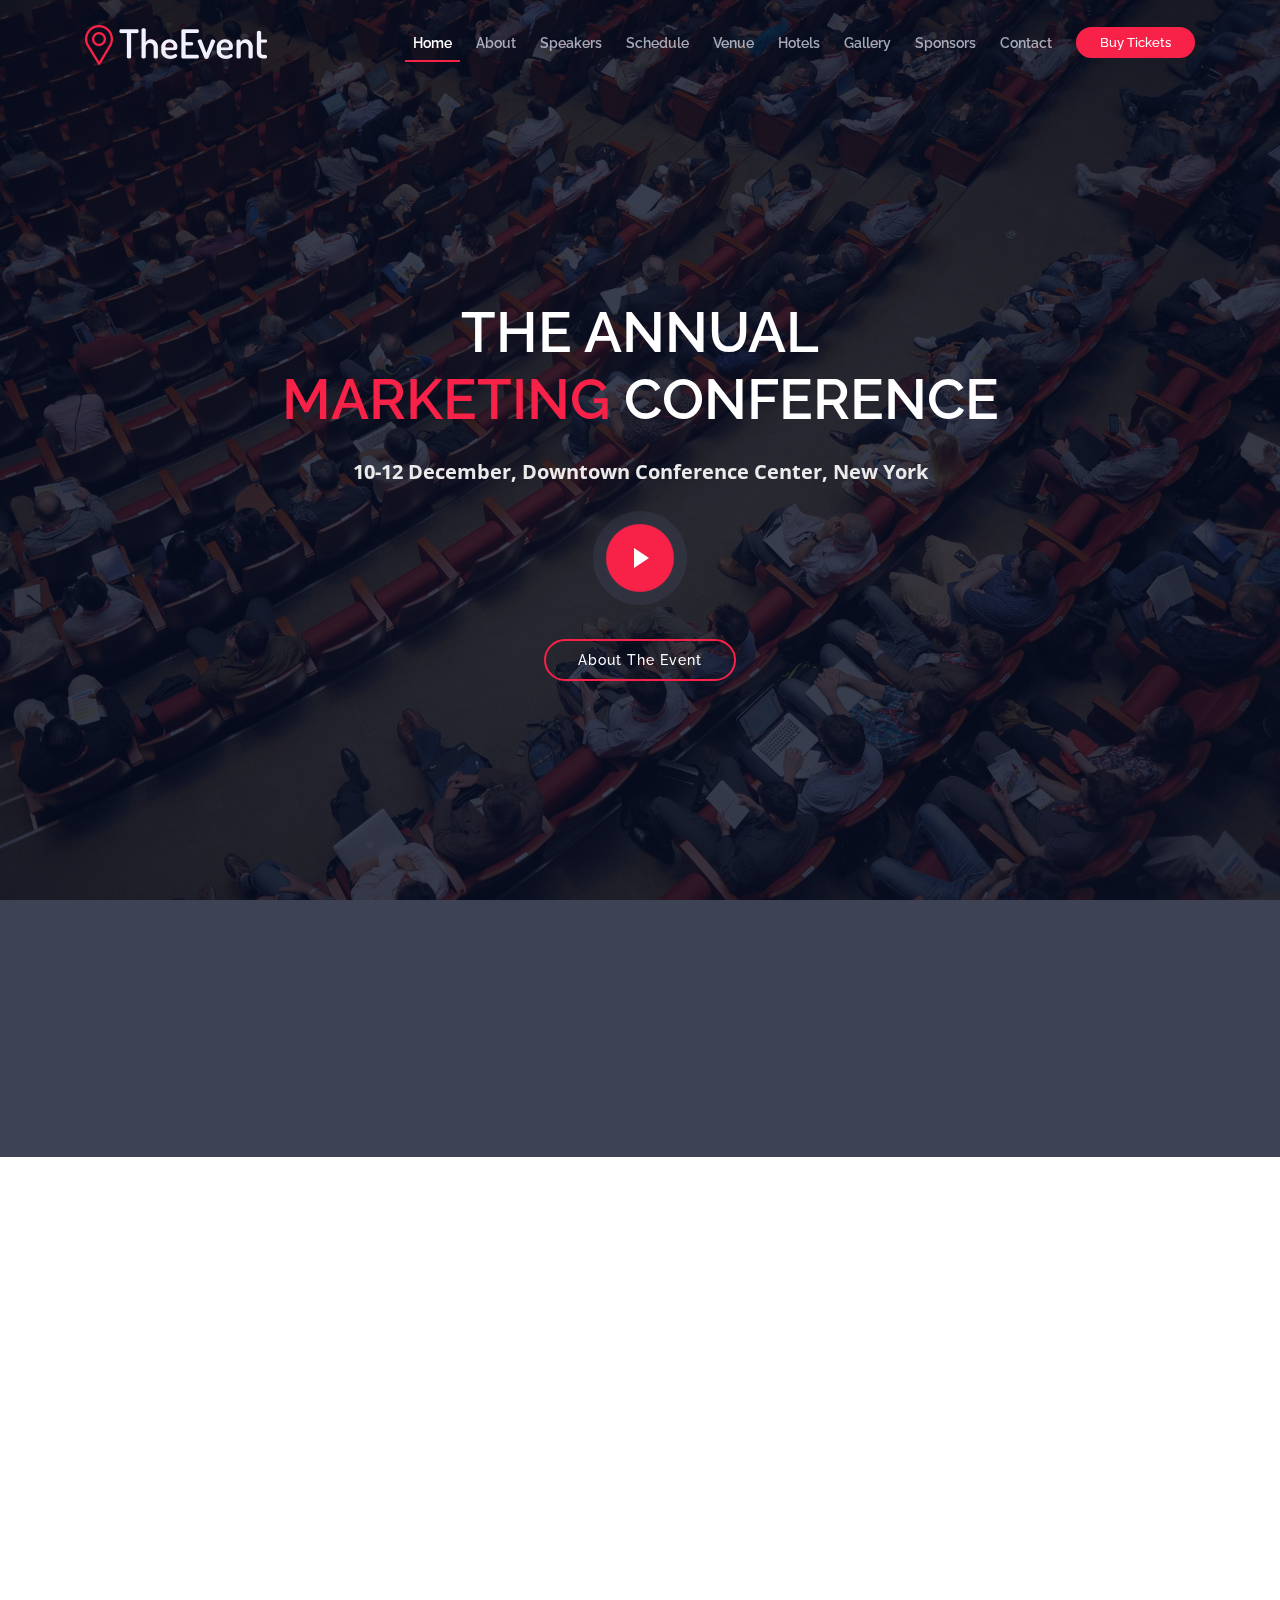
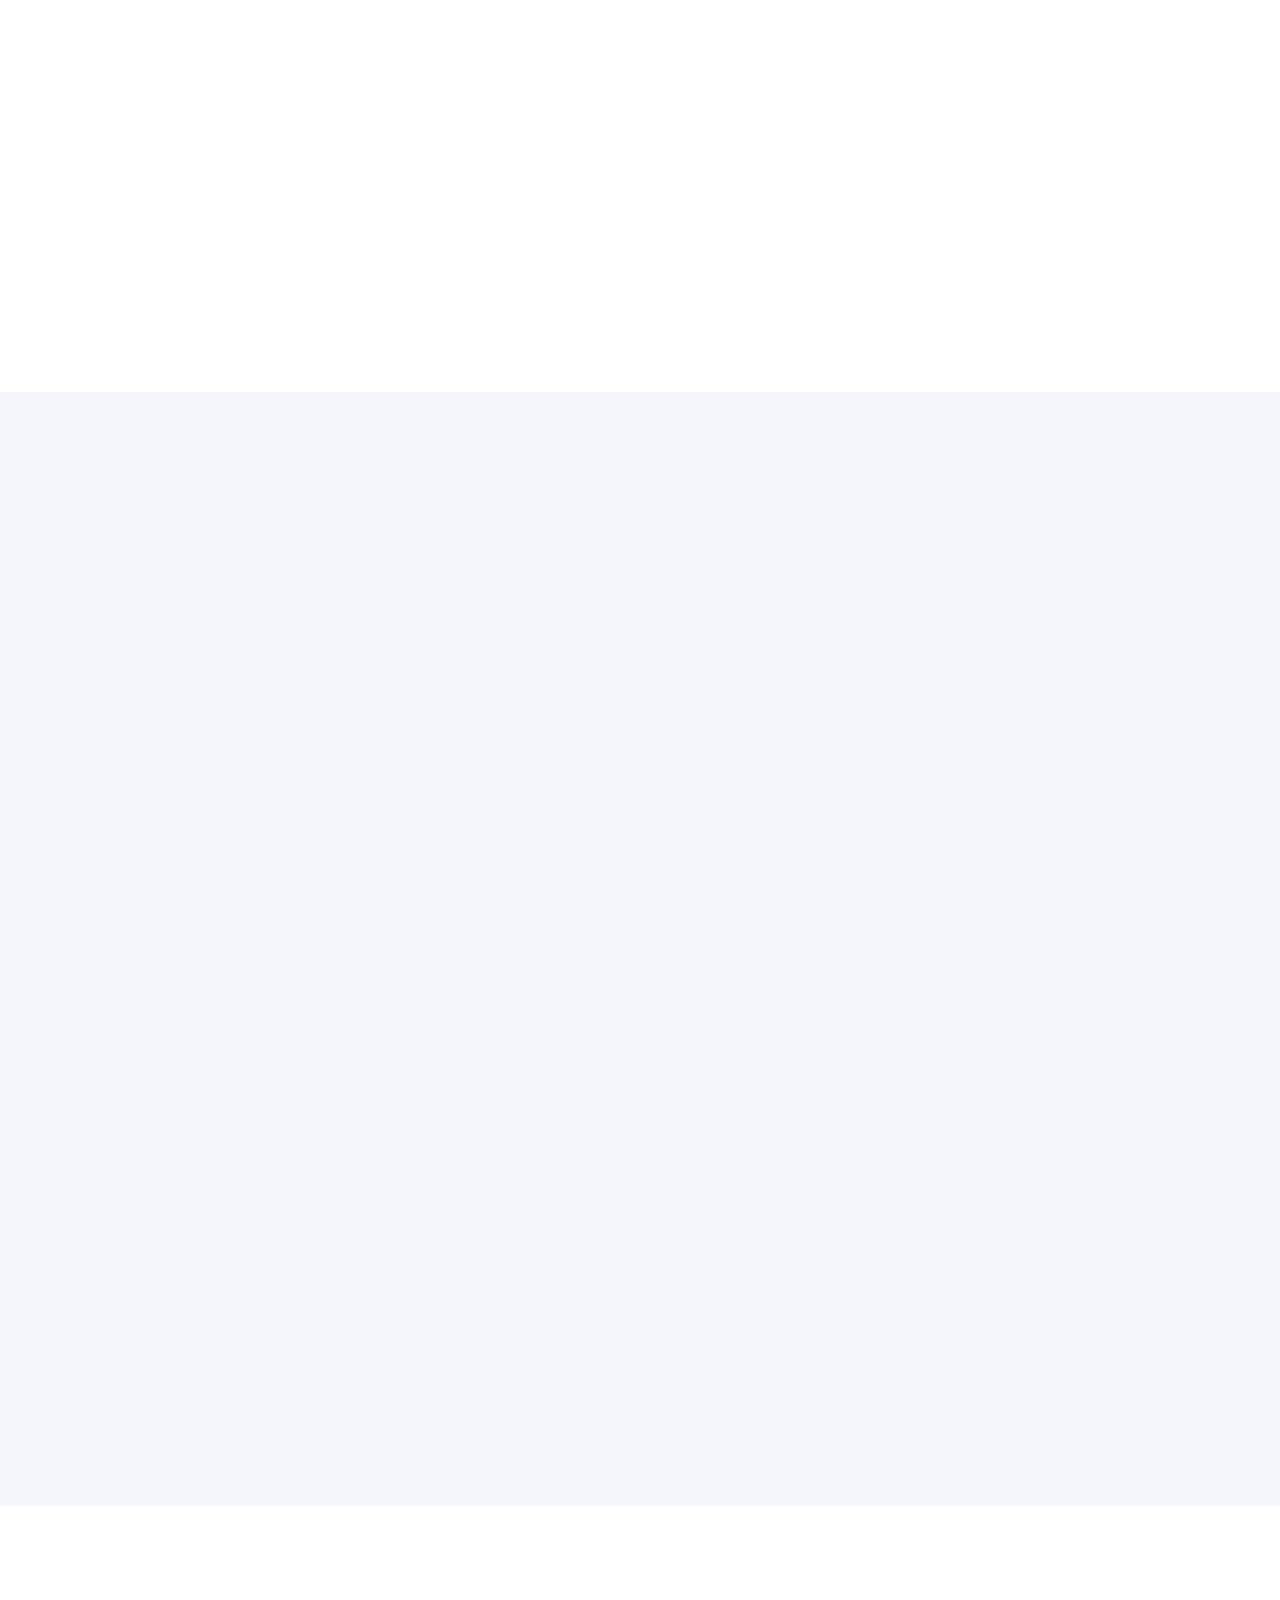
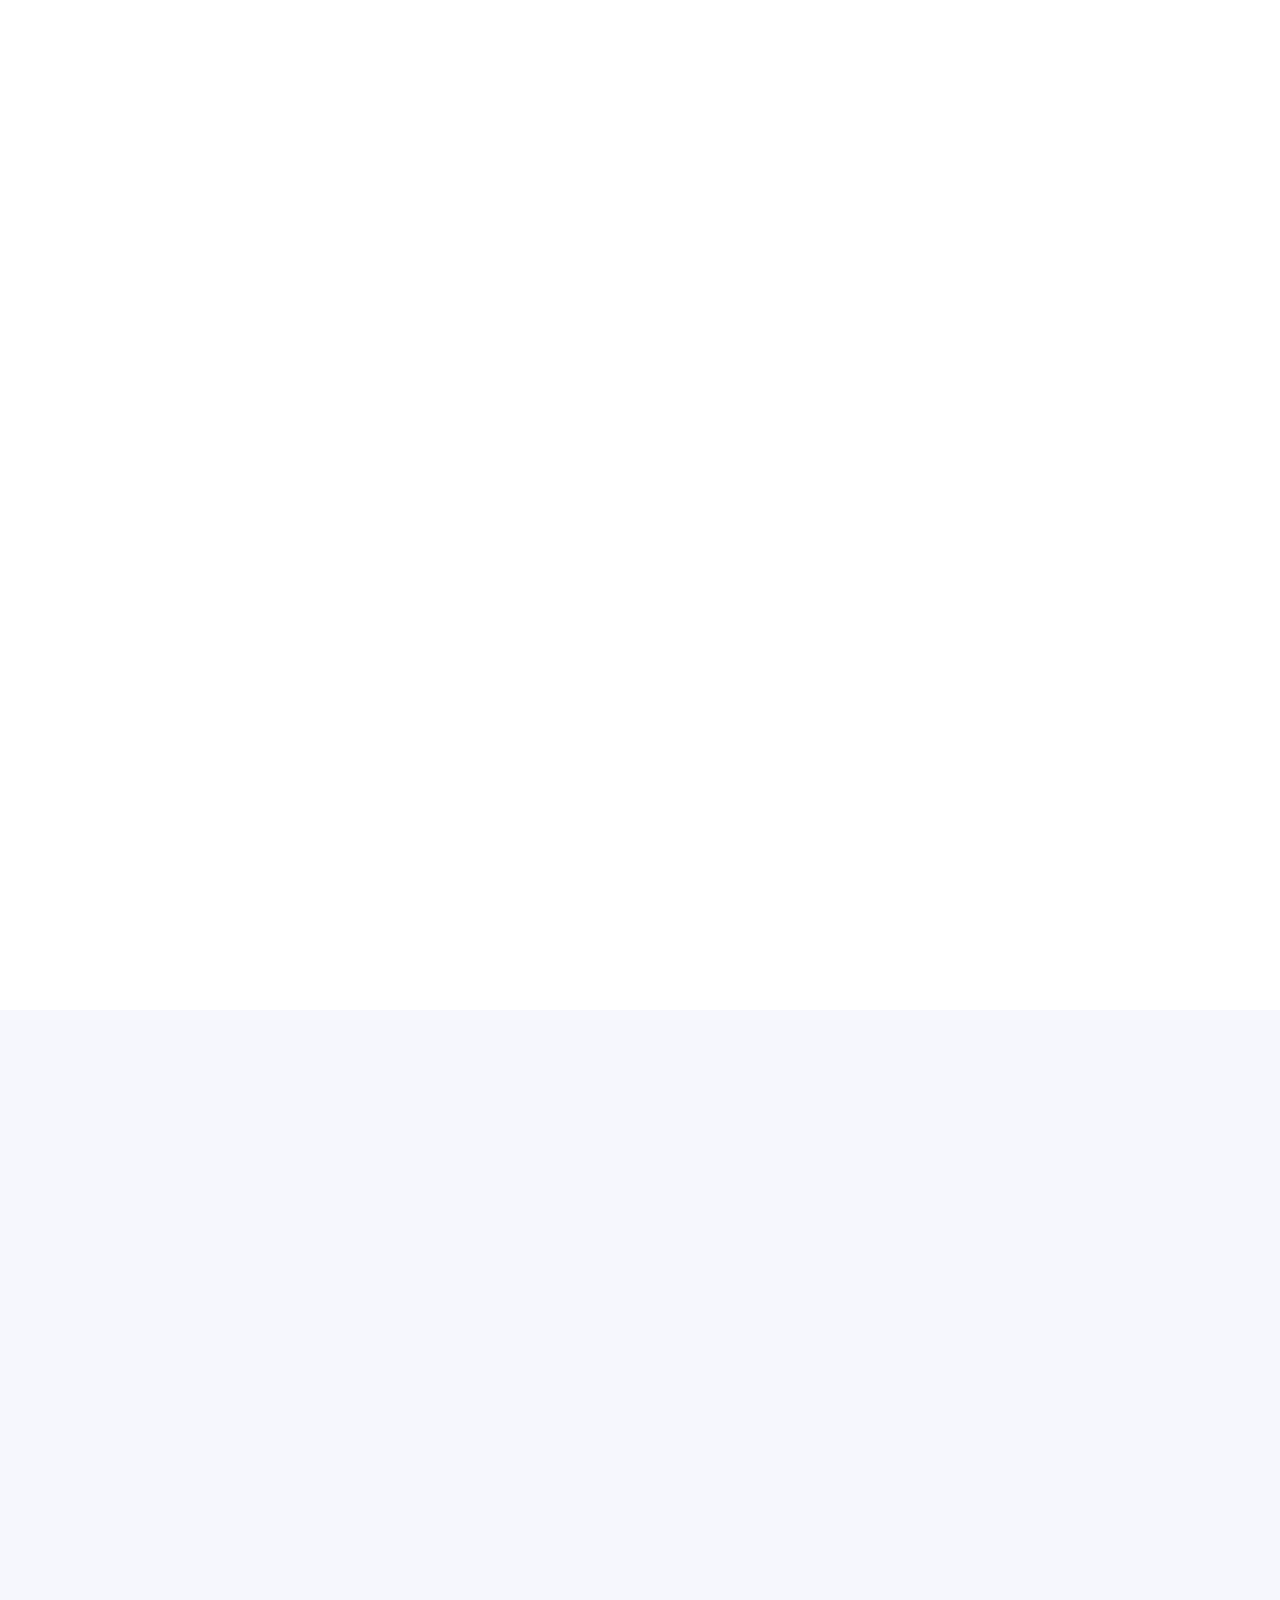
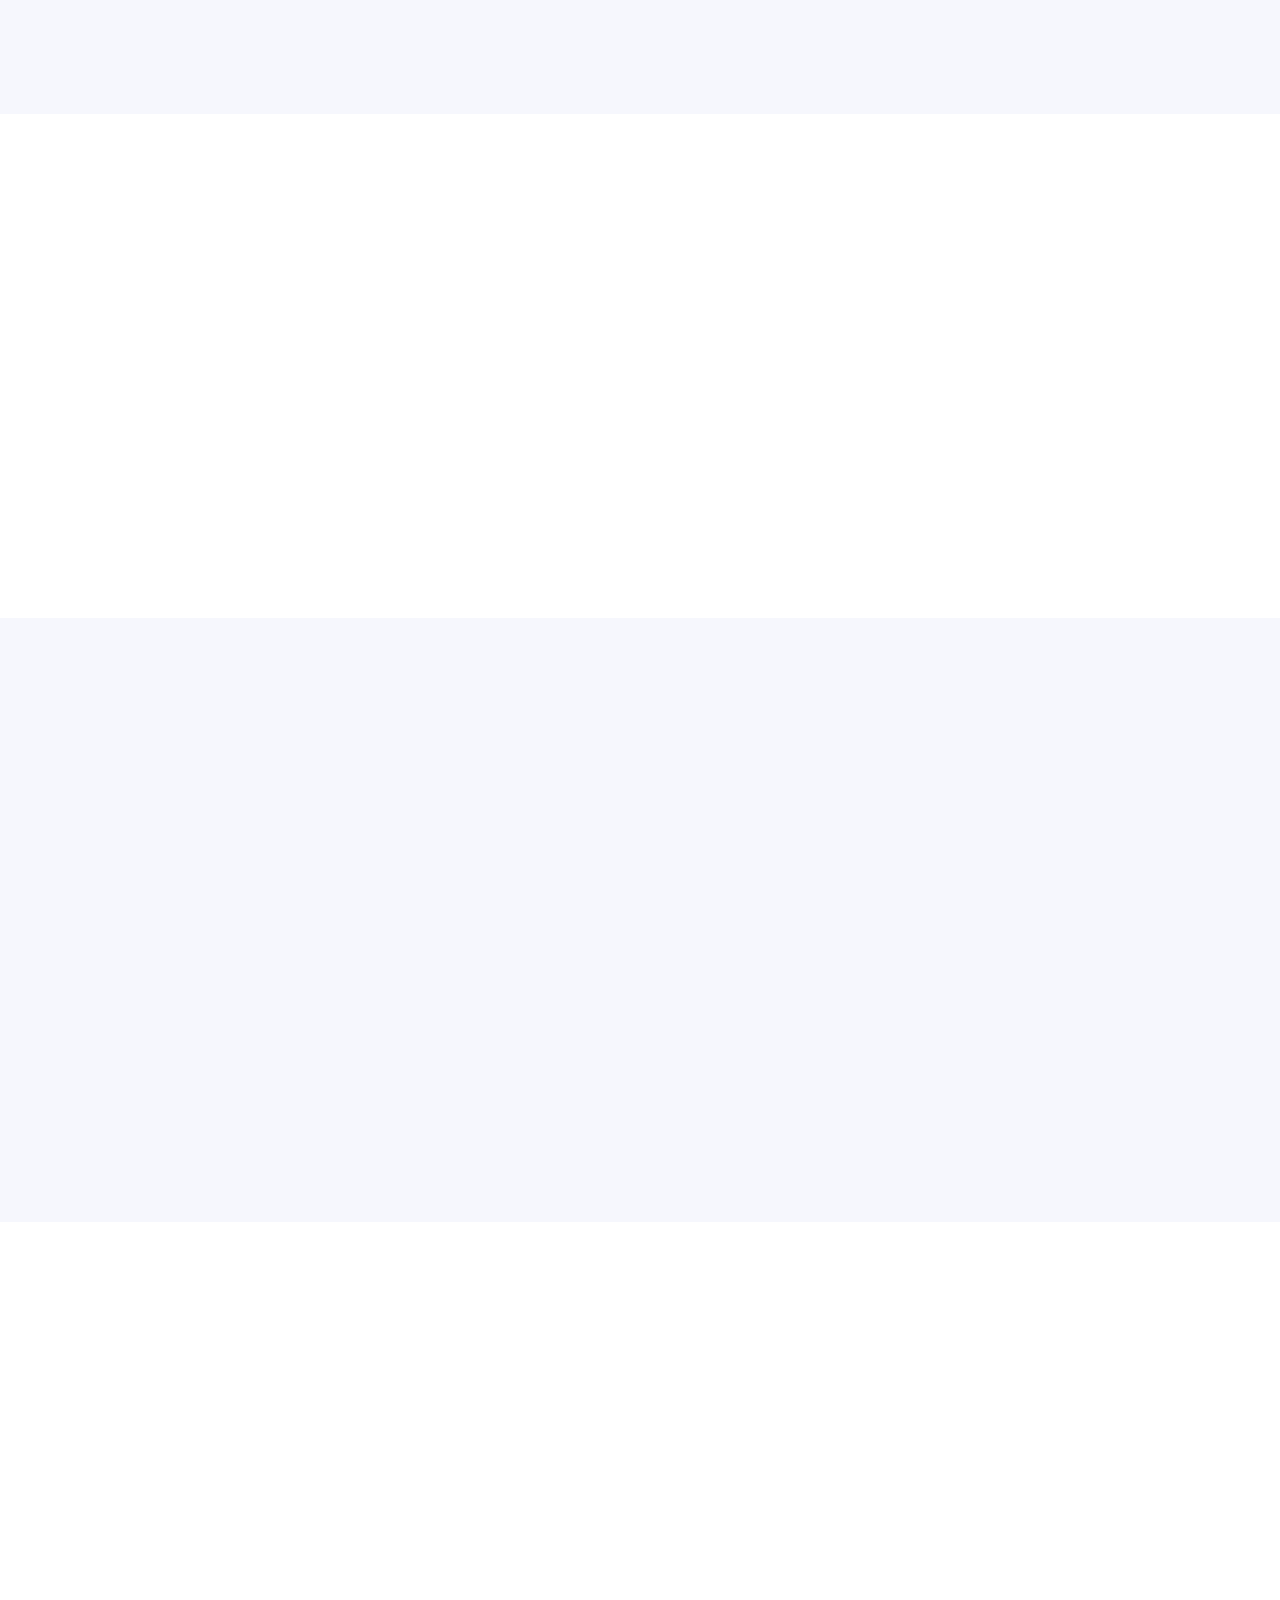
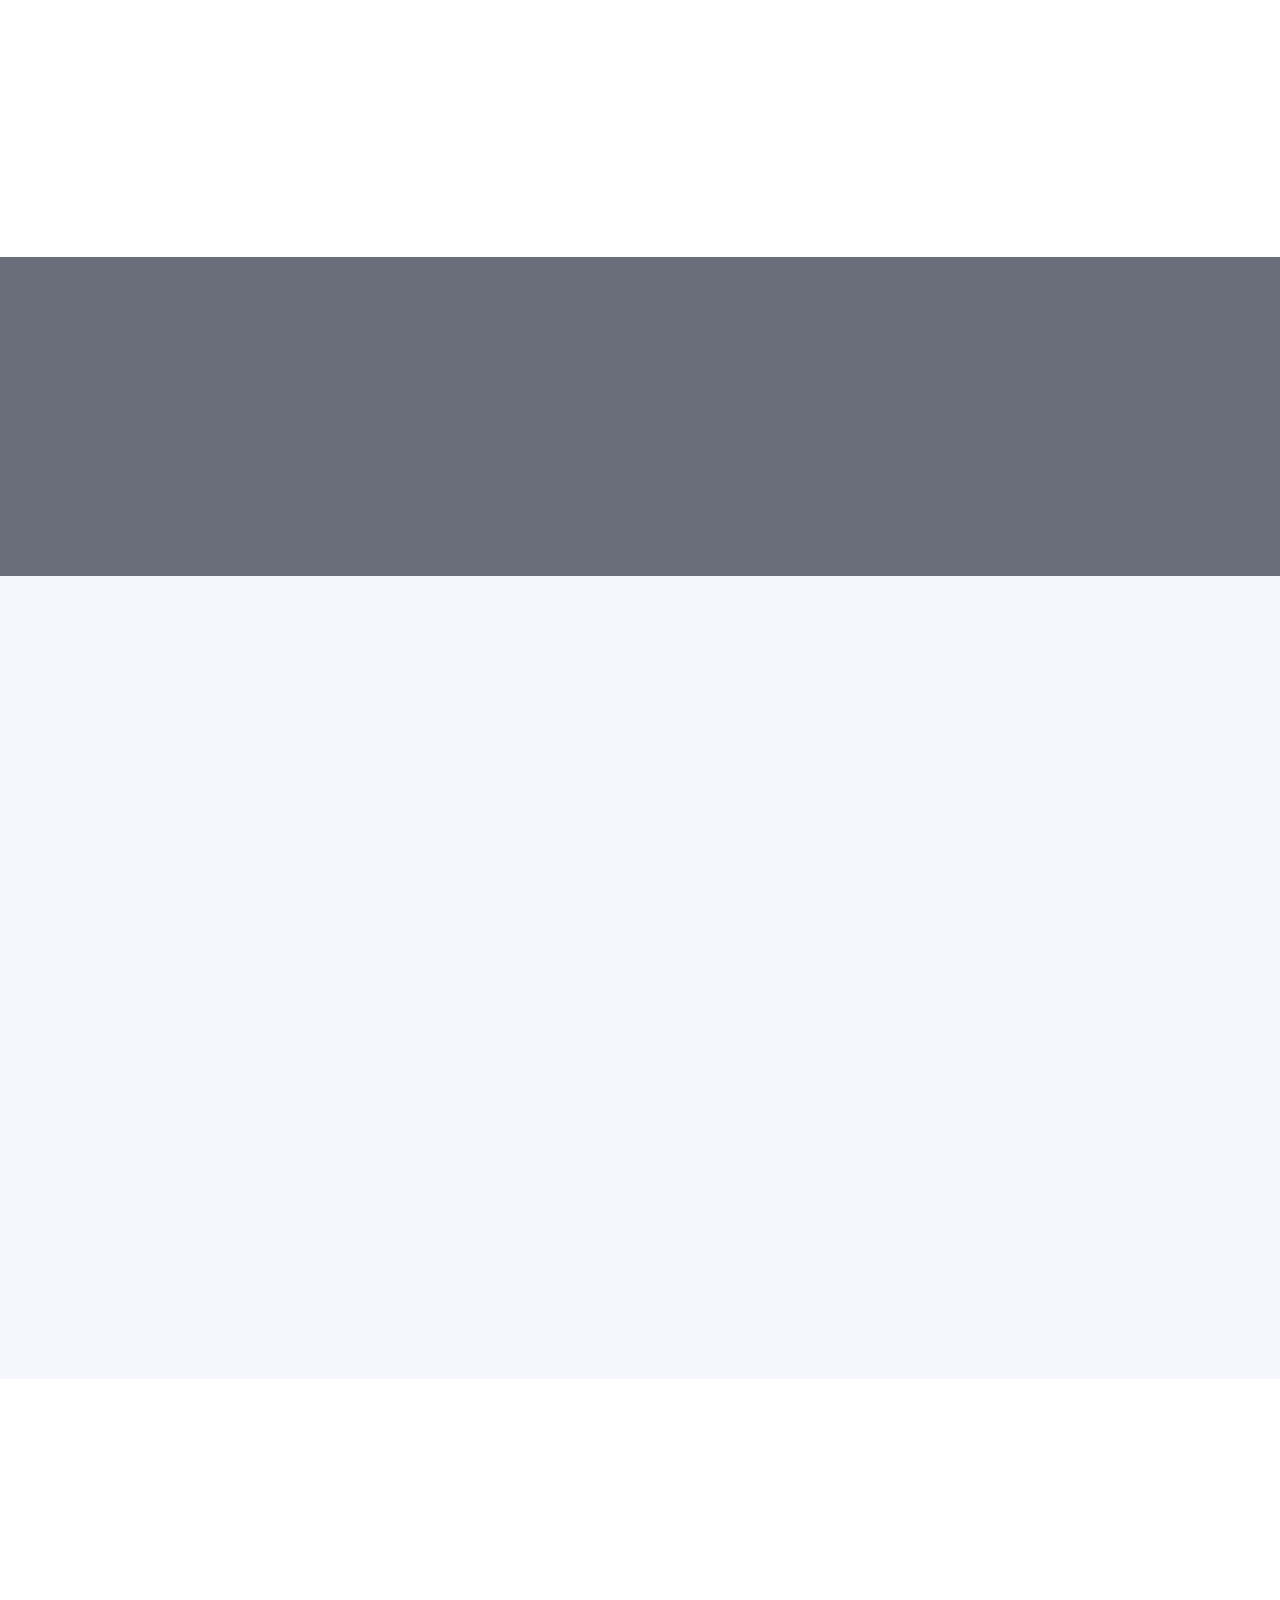
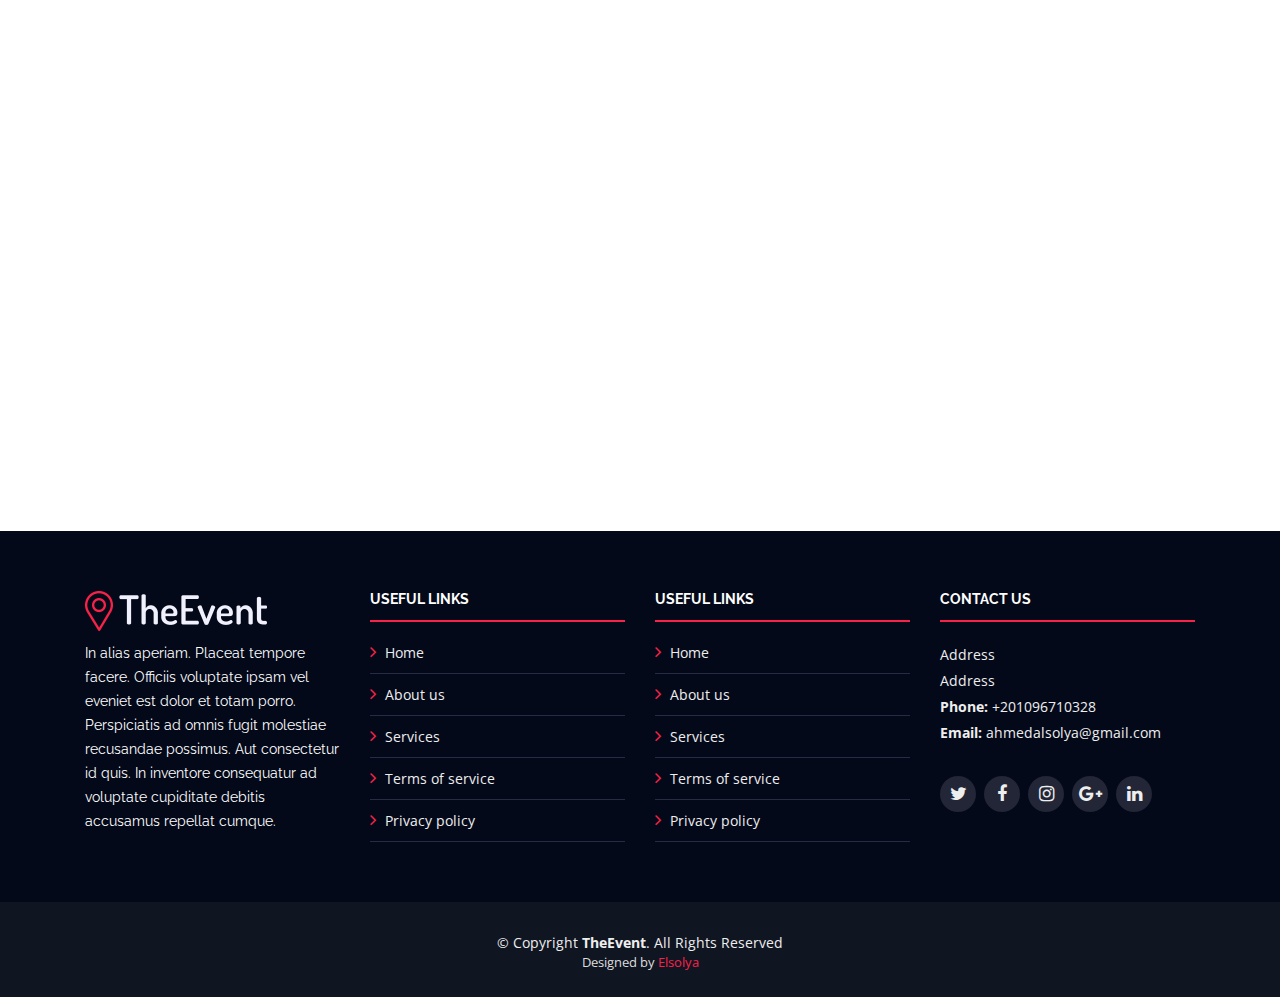
<file: index.html>
<!DOCTYPE html>
<html lang="en">

<head>
  <meta charset="utf-8">
  <meta content="width=device-width, initial-scale=1.0" name="viewport">

  <title>TheEvent</title>
  <meta content="" name="description">
  <meta content="" name="keywords">

  <!-- Google Fonts -->
  <link href="https://fonts.googleapis.com/css?family=Open+Sans:300,300i,400,400i,700,700i|Raleway:300,400,500,700,800" rel="stylesheet">

  <!-- Vendor CSS Files -->
  <link href="assets/vendor/bootstrap/css/bootstrap.min.css" rel="stylesheet">
  <link href="assets/vendor/venobox/venobox.css" rel="stylesheet">
  <link href="assets/vendor/font-awesome/css/font-awesome.min.css" rel="stylesheet">
  <link href="assets/vendor/owl.carousel/assets/owl.carousel.min.css" rel="stylesheet">
  <link href="assets/vendor/aos/aos.css" rel="stylesheet">

  <!-- Template Main CSS File -->
  <link href="assets/css/style.css" rel="stylesheet">

</head>

<body>

  <!-- ======= Header ======= -->
  <header id="header">
    <div class="container">

      <div id="logo" class="pull-left">
        <a href="index.html" class="scrollto"><img src="assets/img/logo.png" alt="" title=""></a>
      </div>

      <nav id="nav-menu-container">
        <ul class="nav-menu">
          <li class="menu-active"><a href="index.html">Home</a></li>
          <li><a href="#about">About</a></li>
          <li><a href="#speakers">Speakers</a></li>
          <li><a href="#schedule">Schedule</a></li>
          <li><a href="#venue">Venue</a></li>
          <li><a href="#hotels">Hotels</a></li>
          <li><a href="#gallery">Gallery</a></li>
          <li><a href="#supporters">Sponsors</a></li>
          <li><a href="#contact">Contact</a></li>
          <li class="buy-tickets"><a href="#buy-tickets">Buy Tickets</a></li>
        </ul>
      </nav><!-- #nav-menu-container -->
    </div>
  </header><!-- End Header -->

  <!-- ======= Intro Section ======= -->
  <section id="intro">
    <div class="intro-container" data-aos="zoom-in" data-aos-delay="100">
      <h1 class="mb-4 pb-0">The Annual<br><span>Marketing</span> Conference</h1>
      <p class="mb-4 pb-0">10-12 December, Downtown Conference Center, New York</p>
      <a href="https://www.youtube.com/watch?v=jDDaplaOz7Q" class="venobox play-btn mb-4" data-vbtype="video" data-autoplay="true"></a>
      <a href="#about" class="about-btn scrollto">About The Event</a>
    </div>
  </section><!-- End Intro Section -->

  <main id="main">

    <!-- ======= About Section ======= -->
    <section id="about">
      <div class="container" data-aos="fade-up">
        <div class="row">
          <div class="col-lg-6">
            <h2>About The Event</h2>
            <p>Sed nam ut dolor qui repellendus iusto odit. Possimus inventore eveniet accusamus error amet eius aut
              accusantium et. Non odit consequatur repudiandae sequi ea odio molestiae. Enim possimus sunt inventore in
              est ut optio sequi unde.</p>
          </div>
          <div class="col-lg-3">
            <h3>Where</h3>
            <p>Downtown Conference Center, New York</p>
          </div>
          <div class="col-lg-3">
            <h3>When</h3>
            <p>Monday to Wednesday<br>10-12 December</p>
          </div>
        </div>
      </div>
    </section><!-- End About Section -->

    <!-- ======= Speakers Section ======= -->
    <section id="speakers">
      <div class="container" data-aos="fade-up">
        <div class="section-header">
          <h2>Event Speakers</h2>
          <p>Here are some of our speakers</p>
        </div>

        <div class="row">
          <div class="col-lg-4 col-md-6">
            <div class="speaker" data-aos="fade-up" data-aos-delay="100">
              <img src="assets/img/speakers/1.jpg" alt="Speaker 1" class="img-fluid">
              <div class="details">
                <h3><a href="speaker-details.html">Brenden Legros</a></h3>
                <p>Quas alias incidunt</p>
                <div class="social">
                  <a href=""><i class="fa fa-twitter"></i></a>
                  <a href=""><i class="fa fa-facebook"></i></a>
                  <a href=""><i class="fa fa-google-plus"></i></a>
                  <a href=""><i class="fa fa-linkedin"></i></a>
                </div>
              </div>
            </div>
          </div>
          <div class="col-lg-4 col-md-6">
            <div class="speaker" data-aos="fade-up" data-aos-delay="200">
              <img src="assets/img/speakers/2.jpg" alt="Speaker 2" class="img-fluid">
              <div class="details">
                <h3><a href="speaker-details.html">Hubert Hirthe</a></h3>
                <p>Consequuntur odio aut</p>
                <div class="social">
                  <a href=""><i class="fa fa-twitter"></i></a>
                  <a href=""><i class="fa fa-facebook"></i></a>
                  <a href=""><i class="fa fa-google-plus"></i></a>
                  <a href=""><i class="fa fa-linkedin"></i></a>
                </div>
              </div>
            </div>
          </div>
          <div class="col-lg-4 col-md-6">
            <div class="speaker" data-aos="fade-up" data-aos-delay="300">
              <img src="assets/img/speakers/3.jpg" alt="Speaker 3" class="img-fluid">
              <div class="details">
                <h3><a href="speaker-details.html">Cole Emmerich</a></h3>
                <p>Fugiat laborum et</p>
                <div class="social">
                  <a href=""><i class="fa fa-twitter"></i></a>
                  <a href=""><i class="fa fa-facebook"></i></a>
                  <a href=""><i class="fa fa-google-plus"></i></a>
                  <a href=""><i class="fa fa-linkedin"></i></a>
                </div>
              </div>
            </div>
          </div>
          <div class="col-lg-4 col-md-6">
            <div class="speaker" data-aos="fade-up" data-aos-delay="100">
              <img src="assets/img/speakers/4.jpg" alt="Speaker 4" class="img-fluid">
              <div class="details">
                <h3><a href="speaker-details.html">Jack Christiansen</a></h3>
                <p>Debitis iure vero</p>
                <div class="social">
                  <a href=""><i class="fa fa-twitter"></i></a>
                  <a href=""><i class="fa fa-facebook"></i></a>
                  <a href=""><i class="fa fa-google-plus"></i></a>
                  <a href=""><i class="fa fa-linkedin"></i></a>
                </div>
              </div>
            </div>
          </div>
          <div class="col-lg-4 col-md-6">
            <div class="speaker" data-aos="fade-up" data-aos-delay="200">
              <img src="assets/img/speakers/5.jpg" alt="Speaker 5" class="img-fluid">
              <div class="details">
                <h3><a href="speaker-details.html">Alejandrin Littel</a></h3>
                <p>Qui molestiae natus</p>
                <div class="social">
                  <a href=""><i class="fa fa-twitter"></i></a>
                  <a href=""><i class="fa fa-facebook"></i></a>
                  <a href=""><i class="fa fa-google-plus"></i></a>
                  <a href=""><i class="fa fa-linkedin"></i></a>
                </div>
              </div>
            </div>
          </div>
          <div class="col-lg-4 col-md-6">
            <div class="speaker" data-aos="fade-up" data-aos-delay="300">
              <img src="assets/img/speakers/6.jpg" alt="Speaker 6" class="img-fluid">
              <div class="details">
                <h3><a href="speaker-details.html">Willow Trantow</a></h3>
                <p>Non autem dicta</p>
                <div class="social">
                  <a href=""><i class="fa fa-twitter"></i></a>
                  <a href=""><i class="fa fa-facebook"></i></a>
                  <a href=""><i class="fa fa-google-plus"></i></a>
                  <a href=""><i class="fa fa-linkedin"></i></a>
                </div>
              </div>
            </div>
          </div>
        </div>
      </div>

    </section><!-- End Speakers Section -->

    <!-- ======= Schedule Section ======= -->
    <section id="schedule" class="section-with-bg">
      <div class="container" data-aos="fade-up">
        <div class="section-header">
          <h2>Event Schedule</h2>
          <p>Here is our event schedule</p>
        </div>

        <ul class="nav nav-tabs" role="tablist" data-aos="fade-up" data-aos-delay="100">
          <li class="nav-item">
            <a class="nav-link active" href="#day-1" role="tab" data-toggle="tab">Day 1</a>
          </li>
          <li class="nav-item">
            <a class="nav-link" href="#day-2" role="tab" data-toggle="tab">Day 2</a>
          </li>
          <li class="nav-item">
            <a class="nav-link" href="#day-3" role="tab" data-toggle="tab">Day 3</a>
          </li>
        </ul>

        <h3 class="sub-heading">Voluptatem nulla veniam soluta et corrupti consequatur neque eveniet officia. Eius
          necessitatibus voluptatem quis labore perspiciatis quia.</h3>

        <div class="tab-content row justify-content-center" data-aos="fade-up" data-aos-delay="200">

          <!-- Schdule Day 1 -->
          <div role="tabpanel" class="col-lg-9 tab-pane fade show active" id="day-1">

            <div class="row schedule-item">
              <div class="col-md-2"><time>09:30 AM</time></div>
              <div class="col-md-10">
                <h4>Registration</h4>
                <p>Fugit voluptas iusto maiores temporibus autem numquam magnam.</p>
              </div>
            </div>

            <div class="row schedule-item">
              <div class="col-md-2"><time>10:00 AM</time></div>
              <div class="col-md-10">
                <div class="speaker">
                  <img src="assets/img/speakers/1.jpg" alt="Brenden Legros">
                </div>
                <h4>Keynote <span>Brenden Legros</span></h4>
                <p>Facere provident incidunt quos voluptas.</p>
              </div>
            </div>

            <div class="row schedule-item">
              <div class="col-md-2"><time>11:00 AM</time></div>
              <div class="col-md-10">
                <div class="speaker">
                  <img src="assets/img/speakers/2.jpg" alt="Hubert Hirthe">
                </div>
                <h4>Et voluptatem iusto dicta nobis. <span>Hubert Hirthe</span></h4>
                <p>Maiores dignissimos neque qui cum accusantium ut sit sint inventore.</p>
              </div>
            </div>

            <div class="row schedule-item">
              <div class="col-md-2"><time>12:00 AM</time></div>
              <div class="col-md-10">
                <div class="speaker">
                  <img src="assets/img/speakers/3.jpg" alt="Cole Emmerich">
                </div>
                <h4>Explicabo et rerum quis et ut ea. <span>Cole Emmerich</span></h4>
                <p>Veniam accusantium laborum nihil eos eaque accusantium aspernatur.</p>
              </div>
            </div>

            <div class="row schedule-item">
              <div class="col-md-2"><time>02:00 PM</time></div>
              <div class="col-md-10">
                <div class="speaker">
                  <img src="assets/img/speakers/4.jpg" alt="Jack Christiansen">
                </div>
                <h4>Qui non qui vel amet culpa sequi. <span>Jack Christiansen</span></h4>
                <p>Nam ex distinctio voluptatem doloremque suscipit iusto.</p>
              </div>
            </div>

            <div class="row schedule-item">
              <div class="col-md-2"><time>03:00 PM</time></div>
              <div class="col-md-10">
                <div class="speaker">
                  <img src="assets/img/speakers/5.jpg" alt="Alejandrin Littel">
                </div>
                <h4>Quos ratione neque expedita asperiores. <span>Alejandrin Littel</span></h4>
                <p>Eligendi quo eveniet est nobis et ad temporibus odio quo.</p>
              </div>
            </div>

            <div class="row schedule-item">
              <div class="col-md-2"><time>04:00 PM</time></div>
              <div class="col-md-10">
                <div class="speaker">
                  <img src="assets/img/speakers/6.jpg" alt="Willow Trantow">
                </div>
                <h4>Quo qui praesentium nesciunt <span>Willow Trantow</span></h4>
                <p>Voluptatem et alias dolorum est aut sit enim neque veritatis.</p>
              </div>
            </div>

          </div>
          <!-- End Schdule Day 1 -->

          <!-- Schdule Day 2 -->
          <div role="tabpanel" class="col-lg-9  tab-pane fade" id="day-2">

            <div class="row schedule-item">
              <div class="col-md-2"><time>10:00 AM</time></div>
              <div class="col-md-10">
                <div class="speaker">
                  <img src="assets/img/speakers/1.jpg" alt="Brenden Legros">
                </div>
                <h4>Libero corrupti explicabo itaque. <span>Brenden Legros</span></h4>
                <p>Facere provident incidunt quos voluptas.</p>
              </div>
            </div>

            <div class="row schedule-item">
              <div class="col-md-2"><time>11:00 AM</time></div>
              <div class="col-md-10">
                <div class="speaker">
                  <img src="assets/img/speakers/2.jpg" alt="Hubert Hirthe">
                </div>
                <h4>Et voluptatem iusto dicta nobis. <span>Hubert Hirthe</span></h4>
                <p>Maiores dignissimos neque qui cum accusantium ut sit sint inventore.</p>
              </div>
            </div>

            <div class="row schedule-item">
              <div class="col-md-2"><time>12:00 AM</time></div>
              <div class="col-md-10">
                <div class="speaker">
                  <img src="assets/img/speakers/3.jpg" alt="Cole Emmerich">
                </div>
                <h4>Explicabo et rerum quis et ut ea. <span>Cole Emmerich</span></h4>
                <p>Veniam accusantium laborum nihil eos eaque accusantium aspernatur.</p>
              </div>
            </div>

            <div class="row schedule-item">
              <div class="col-md-2"><time>02:00 PM</time></div>
              <div class="col-md-10">
                <div class="speaker">
                  <img src="assets/img/speakers/4.jpg" alt="Jack Christiansen">
                </div>
                <h4>Qui non qui vel amet culpa sequi. <span>Jack Christiansen</span></h4>
                <p>Nam ex distinctio voluptatem doloremque suscipit iusto.</p>
              </div>
            </div>

            <div class="row schedule-item">
              <div class="col-md-2"><time>03:00 PM</time></div>
              <div class="col-md-10">
                <div class="speaker">
                  <img src="assets/img/speakers/5.jpg" alt="Alejandrin Littel">
                </div>
                <h4>Quos ratione neque expedita asperiores. <span>Alejandrin Littel</span></h4>
                <p>Eligendi quo eveniet est nobis et ad temporibus odio quo.</p>
              </div>
            </div>

            <div class="row schedule-item">
              <div class="col-md-2"><time>04:00 PM</time></div>
              <div class="col-md-10">
                <div class="speaker">
                  <img src="assets/img/speakers/6.jpg" alt="Willow Trantow">
                </div>
                <h4>Quo qui praesentium nesciunt <span>Willow Trantow</span></h4>
                <p>Voluptatem et alias dolorum est aut sit enim neque veritatis.</p>
              </div>
            </div>

          </div>
          <!-- End Schdule Day 2 -->

          <!-- Schdule Day 3 -->
          <div role="tabpanel" class="col-lg-9  tab-pane fade" id="day-3">

            <div class="row schedule-item">
              <div class="col-md-2"><time>10:00 AM</time></div>
              <div class="col-md-10">
                <div class="speaker">
                  <img src="assets/img/speakers/2.jpg" alt="Hubert Hirthe">
                </div>
                <h4>Et voluptatem iusto dicta nobis. <span>Hubert Hirthe</span></h4>
                <p>Maiores dignissimos neque qui cum accusantium ut sit sint inventore.</p>
              </div>
            </div>

            <div class="row schedule-item">
              <div class="col-md-2"><time>11:00 AM</time></div>
              <div class="col-md-10">
                <div class="speaker">
                  <img src="assets/img/speakers/3.jpg" alt="Cole Emmerich">
                </div>
                <h4>Explicabo et rerum quis et ut ea. <span>Cole Emmerich</span></h4>
                <p>Veniam accusantium laborum nihil eos eaque accusantium aspernatur.</p>
              </div>
            </div>

            <div class="row schedule-item">
              <div class="col-md-2"><time>12:00 AM</time></div>
              <div class="col-md-10">
                <div class="speaker">
                  <img src="assets/img/speakers/1.jpg" alt="Brenden Legros">
                </div>
                <h4>Libero corrupti explicabo itaque. <span>Brenden Legros</span></h4>
                <p>Facere provident incidunt quos voluptas.</p>
              </div>
            </div>

            <div class="row schedule-item">
              <div class="col-md-2"><time>02:00 PM</time></div>
              <div class="col-md-10">
                <div class="speaker">
                  <img src="assets/img/speakers/4.jpg" alt="Jack Christiansen">
                </div>
                <h4>Qui non qui vel amet culpa sequi. <span>Jack Christiansen</span></h4>
                <p>Nam ex distinctio voluptatem doloremque suscipit iusto.</p>
              </div>
            </div>

            <div class="row schedule-item">
              <div class="col-md-2"><time>03:00 PM</time></div>
              <div class="col-md-10">
                <div class="speaker">
                  <img src="assets/img/speakers/5.jpg" alt="Alejandrin Littel">
                </div>
                <h4>Quos ratione neque expedita asperiores. <span>Alejandrin Littel</span></h4>
                <p>Eligendi quo eveniet est nobis et ad temporibus odio quo.</p>
              </div>
            </div>

            <div class="row schedule-item">
              <div class="col-md-2"><time>04:00 PM</time></div>
              <div class="col-md-10">
                <div class="speaker">
                  <img src="assets/img/speakers/6.jpg" alt="Willow Trantow">
                </div>
                <h4>Quo qui praesentium nesciunt <span>Willow Trantow</span></h4>
                <p>Voluptatem et alias dolorum est aut sit enim neque veritatis.</p>
              </div>
            </div>

          </div>
          <!-- End Schdule Day 2 -->

        </div>

      </div>

    </section><!-- End Schedule Section -->

    <!-- ======= Venue Section ======= -->
    <section id="venue">

      <div class="container-fluid" data-aos="fade-up">

        <div class="section-header">
          <h2>Event Venue</h2>
          <p>Event venue location info and gallery</p>
        </div>

        <div class="row no-gutters">
          <div class="col-lg-6 venue-map">
            <iframe src="https://www.google.com/maps/embed?pb=!1m14!1m8!1m3!1d12097.433213460943!2d-74.0062269!3d40.7101282!3m2!1i1024!2i768!4f13.1!3m3!1m2!1s0x0%3A0xb89d1fe6bc499443!2sDowntown+Conference+Center!5e0!3m2!1smk!2sbg!4v1539943755621" frameborder="0" style="border:0" allowfullscreen></iframe>
          </div>

          <div class="col-lg-6 venue-info">
            <div class="row justify-content-center">
              <div class="col-11 col-lg-8">
                <h3>Downtown Conference Center, New York</h3>
                <p>Iste nobis eum sapiente sunt enim dolores labore accusantium autem. Cumque beatae ipsam. Est quae sit qui voluptatem corporis velit. Qui maxime accusamus possimus. Consequatur sequi et ea suscipit enim nesciunt quia velit.</p>
              </div>
            </div>
          </div>
        </div>

      </div>

      <div class="container-fluid venue-gallery-container" data-aos="fade-up" data-aos-delay="100">
        <div class="row no-gutters">

          <div class="col-lg-3 col-md-4">
            <div class="venue-gallery">
              <a href="assets/img/venue-gallery/1.jpg" class="venobox" data-gall="venue-gallery">
                <img src="assets/img/venue-gallery/1.jpg" alt="" class="img-fluid">
              </a>
            </div>
          </div>

          <div class="col-lg-3 col-md-4">
            <div class="venue-gallery">
              <a href="assets/img/venue-gallery/2.jpg" class="venobox" data-gall="venue-gallery">
                <img src="assets/img/venue-gallery/2.jpg" alt="" class="img-fluid">
              </a>
            </div>
          </div>

          <div class="col-lg-3 col-md-4">
            <div class="venue-gallery">
              <a href="assets/img/venue-gallery/3.jpg" class="venobox" data-gall="venue-gallery">
                <img src="assets/img/venue-gallery/3.jpg" alt="" class="img-fluid">
              </a>
            </div>
          </div>

          <div class="col-lg-3 col-md-4">
            <div class="venue-gallery">
              <a href="assets/img/venue-gallery/4.jpg" class="venobox" data-gall="venue-gallery">
                <img src="assets/img/venue-gallery/4.jpg" alt="" class="img-fluid">
              </a>
            </div>
          </div>

          <div class="col-lg-3 col-md-4">
            <div class="venue-gallery">
              <a href="assets/img/venue-gallery/5.jpg" class="venobox" data-gall="venue-gallery">
                <img src="assets/img/venue-gallery/5.jpg" alt="" class="img-fluid">
              </a>
            </div>
          </div>

          <div class="col-lg-3 col-md-4">
            <div class="venue-gallery">
              <a href="assets/img/venue-gallery/6.jpg" class="venobox" data-gall="venue-gallery">
                <img src="assets/img/venue-gallery/6.jpg" alt="" class="img-fluid">
              </a>
            </div>
          </div>

          <div class="col-lg-3 col-md-4">
            <div class="venue-gallery">
              <a href="assets/img/venue-gallery/7.jpg" class="venobox" data-gall="venue-gallery">
                <img src="assets/img/venue-gallery/7.jpg" alt="" class="img-fluid">
              </a>
            </div>
          </div>

          <div class="col-lg-3 col-md-4">
            <div class="venue-gallery">
              <a href="assets/img/venue-gallery/8.jpg" class="venobox" data-gall="venue-gallery">
                <img src="assets/img/venue-gallery/8.jpg" alt="" class="img-fluid">
              </a>
            </div>
          </div>

        </div>
      </div>

    </section><!-- End Venue Section -->

    <!-- ======= Hotels Section ======= -->
    <section id="hotels" class="section-with-bg">

      <div class="container" data-aos="fade-up">
        <div class="section-header">
          <h2>Hotels</h2>
          <p>Her are some nearby hotels</p>
        </div>

        <div class="row" data-aos="fade-up" data-aos-delay="100">

          <div class="col-lg-4 col-md-6">
            <div class="hotel">
              <div class="hotel-img">
                <img src="assets/img/hotels/1.jpg" alt="Hotel 1" class="img-fluid">
              </div>
              <h3><a href="#">Hotel 1</a></h3>
              <div class="stars">
                <i class="fa fa-star"></i>
                <i class="fa fa-star"></i>
                <i class="fa fa-star"></i>
                <i class="fa fa-star"></i>
                <i class="fa fa-star"></i>
              </div>
              <p>0.4 Mile from the Venue</p>
            </div>
          </div>

          <div class="col-lg-4 col-md-6">
            <div class="hotel">
              <div class="hotel-img">
                <img src="assets/img/hotels/2.jpg" alt="Hotel 2" class="img-fluid">
              </div>
              <h3><a href="#">Hotel 2</a></h3>
              <div class="stars">
                <i class="fa fa-star"></i>
                <i class="fa fa-star"></i>
                <i class="fa fa-star"></i>
                <i class="fa fa-star"></i>
                <i class="fa fa-star-half-full"></i>
              </div>
              <p>0.5 Mile from the Venue</p>
            </div>
          </div>

          <div class="col-lg-4 col-md-6">
            <div class="hotel">
              <div class="hotel-img">
                <img src="assets/img/hotels/3.jpg" alt="Hotel 3" class="img-fluid">
              </div>
              <h3><a href="#">Hotel 3</a></h3>
              <div class="stars">
                <i class="fa fa-star"></i>
                <i class="fa fa-star"></i>
                <i class="fa fa-star"></i>
                <i class="fa fa-star"></i>
              </div>
              <p>0.6 Mile from the Venue</p>
            </div>
          </div>

        </div>
      </div>

    </section><!-- End Hotels Section -->

    <!-- ======= Gallery Section ======= -->
    <section id="gallery">

      <div class="container" data-aos="fade-up">
        <div class="section-header">
          <h2>Gallery</h2>
          <p>Check our gallery from the recent events</p>
        </div>
      </div>

      <div class="owl-carousel gallery-carousel" data-aos="fade-up" data-aos-delay="100">
        <a href="assets/img/gallery/1.jpg" class="venobox" data-gall="gallery-carousel"><img src="assets/img/gallery/1.jpg" alt=""></a>
        <a href="assets/img/gallery/2.jpg" class="venobox" data-gall="gallery-carousel"><img src="assets/img/gallery/2.jpg" alt=""></a>
        <a href="assets/img/gallery/3.jpg" class="venobox" data-gall="gallery-carousel"><img src="assets/img/gallery/3.jpg" alt=""></a>
        <a href="assets/img/gallery/4.jpg" class="venobox" data-gall="gallery-carousel"><img src="assets/img/gallery/4.jpg" alt=""></a>
        <a href="assets/img/gallery/5.jpg" class="venobox" data-gall="gallery-carousel"><img src="assets/img/gallery/5.jpg" alt=""></a>
        <a href="assets/img/gallery/6.jpg" class="venobox" data-gall="gallery-carousel"><img src="assets/img/gallery/6.jpg" alt=""></a>
        <a href="assets/img/gallery/7.jpg" class="venobox" data-gall="gallery-carousel"><img src="assets/img/gallery/7.jpg" alt=""></a>
        <a href="assets/img/gallery/8.jpg" class="venobox" data-gall="gallery-carousel"><img src="assets/img/gallery/8.jpg" alt=""></a>
      </div>

    </section><!-- End Gallery Section -->

    <!-- ======= Supporters Section ======= -->
    <section id="supporters" class="section-with-bg">

      <div class="container" data-aos="fade-up">
        <div class="section-header">
          <h2>Sponsors</h2>
        </div>

        <div class="row no-gutters supporters-wrap clearfix" data-aos="zoom-in" data-aos-delay="100">

          <div class="col-lg-3 col-md-4 col-xs-6">
            <div class="supporter-logo">
              <img src="assets/img/supporters/1.png" class="img-fluid" alt="">
            </div>
          </div>

          <div class="col-lg-3 col-md-4 col-xs-6">
            <div class="supporter-logo">
              <img src="assets/img/supporters/2.png" class="img-fluid" alt="">
            </div>
          </div>

          <div class="col-lg-3 col-md-4 col-xs-6">
            <div class="supporter-logo">
              <img src="assets/img/supporters/3.png" class="img-fluid" alt="">
            </div>
          </div>

          <div class="col-lg-3 col-md-4 col-xs-6">
            <div class="supporter-logo">
              <img src="assets/img/supporters/4.png" class="img-fluid" alt="">
            </div>
          </div>

          <div class="col-lg-3 col-md-4 col-xs-6">
            <div class="supporter-logo">
              <img src="assets/img/supporters/5.png" class="img-fluid" alt="">
            </div>
          </div>

          <div class="col-lg-3 col-md-4 col-xs-6">
            <div class="supporter-logo">
              <img src="assets/img/supporters/6.png" class="img-fluid" alt="">
            </div>
          </div>

          <div class="col-lg-3 col-md-4 col-xs-6">
            <div class="supporter-logo">
              <img src="assets/img/supporters/7.png" class="img-fluid" alt="">
            </div>
          </div>

          <div class="col-lg-3 col-md-4 col-xs-6">
            <div class="supporter-logo">
              <img src="assets/img/supporters/8.png" class="img-fluid" alt="">
            </div>
          </div>

        </div>

      </div>

    </section><!-- End Sponsors Section -->

    <!-- =======  F.A.Q Section ======= -->
    <section id="faq">

      <div class="container" data-aos="fade-up">

        <div class="section-header">
          <h2>F.A.Q </h2>
        </div>

        <div class="row justify-content-center" data-aos="fade-up" data-aos-delay="100">
          <div class="col-lg-9">
            <ul id="faq-list">

              <li>
                <a data-toggle="collapse" class="collapsed" href="#faq1">Non consectetur a erat nam at lectus urna duis? <i class="fa fa-minus-circle"></i></a>
                <div id="faq1" class="collapse" data-parent="#faq-list">
                  <p>
                    Feugiat pretium nibh ipsum consequat. Tempus iaculis urna id volutpat lacus laoreet non curabitur gravida. Venenatis lectus magna fringilla urna porttitor rhoncus dolor purus non.
                  </p>
                </div>
              </li>

              <li>
                <a data-toggle="collapse" href="#faq2" class="collapsed">Feugiat scelerisque varius morbi enim nunc faucibus a pellentesque? <i class="fa fa-minus-circle"></i></a>
                <div id="faq2" class="collapse" data-parent="#faq-list">
                  <p>
                    Dolor sit amet consectetur adipiscing elit pellentesque habitant morbi. Id interdum velit laoreet id donec ultrices. Fringilla phasellus faucibus scelerisque eleifend donec pretium. Est pellentesque elit ullamcorper dignissim. Mauris ultrices eros in cursus turpis massa tincidunt dui.
                  </p>
                </div>
              </li>

              <li>
                <a data-toggle="collapse" href="#faq3" class="collapsed">Dolor sit amet consectetur adipiscing elit pellentesque habitant morbi? <i class="fa fa-minus-circle"></i></a>
                <div id="faq3" class="collapse" data-parent="#faq-list">
                  <p>
                    Eleifend mi in nulla posuere sollicitudin aliquam ultrices sagittis orci. Faucibus pulvinar elementum integer enim. Sem nulla pharetra diam sit amet nisl suscipit. Rutrum tellus pellentesque eu tincidunt. Lectus urna duis convallis convallis tellus. Urna molestie at elementum eu facilisis sed odio morbi quis
                  </p>
                </div>
              </li>

              <li>
                <a data-toggle="collapse" href="#faq4" class="collapsed">Ac odio tempor orci dapibus. Aliquam eleifend mi in nulla? <i class="fa fa-minus-circle"></i></a>
                <div id="faq4" class="collapse" data-parent="#faq-list">
                  <p>
                    Dolor sit amet consectetur adipiscing elit pellentesque habitant morbi. Id interdum velit laoreet id donec ultrices. Fringilla phasellus faucibus scelerisque eleifend donec pretium. Est pellentesque elit ullamcorper dignissim. Mauris ultrices eros in cursus turpis massa tincidunt dui.
                  </p>
                </div>
              </li>

              <li>
                <a data-toggle="collapse" href="#faq5" class="collapsed">Tempus quam pellentesque nec nam aliquam sem et tortor consequat? <i class="fa fa-minus-circle"></i></a>
                <div id="faq5" class="collapse" data-parent="#faq-list">
                  <p>
                    Molestie a iaculis at erat pellentesque adipiscing commodo. Dignissim suspendisse in est ante in. Nunc vel risus commodo viverra maecenas accumsan. Sit amet nisl suscipit adipiscing bibendum est. Purus gravida quis blandit turpis cursus in
                  </p>
                </div>
              </li>

              <li>
                <a data-toggle="collapse" href="#faq6" class="collapsed">Tortor vitae purus faucibus ornare. Varius vel pharetra vel turpis nunc eget lorem dolor? <i class="fa fa-minus-circle"></i></a>
                <div id="faq6" class="collapse" data-parent="#faq-list">
                  <p>
                    Laoreet sit amet cursus sit amet dictum sit amet justo. Mauris vitae ultricies leo integer malesuada nunc vel. Tincidunt eget nullam non nisi est sit amet. Turpis nunc eget lorem dolor sed. Ut venenatis tellus in metus vulputate eu scelerisque. Pellentesque diam volutpat commodo sed egestas egestas fringilla phasellus faucibus. Nibh tellus molestie nunc non blandit massa enim nec.
                  </p>
                </div>
              </li>

            </ul>
          </div>
        </div>

      </div>

    </section><!-- End  F.A.Q Section -->

    <!-- ======= Subscribe Section ======= -->
    <section id="subscribe">
      <div class="container" data-aos="zoom-in">
        <div class="section-header">
          <h2>Newsletter</h2>
          <p>Rerum numquam illum recusandae quia mollitia consequatur.</p>
        </div>

        <form method="POST" action="#">
          <div class="form-row justify-content-center">
            <div class="col-auto">
              <input type="text" class="form-control" placeholder="Enter your Email">
            </div>
            <div class="col-auto">
              <button type="submit">Subscribe</button>
            </div>
          </div>
        </form>

      </div>
    </section><!-- End Subscribe Section -->

    <!-- ======= Buy Ticket Section ======= -->
    <section id="buy-tickets" class="section-with-bg">
      <div class="container" data-aos="fade-up">

        <div class="section-header">
          <h2>Buy Tickets</h2>
          <p>Velit consequatur consequatur inventore iste fugit unde omnis eum aut.</p>
        </div>

        <div class="row">
          <div class="col-lg-4" data-aos="fade-up" data-aos-delay="100">
            <div class="card mb-5 mb-lg-0">
              <div class="card-body">
                <h5 class="card-title text-muted text-uppercase text-center">Standard Access</h5>
                <h6 class="card-price text-center">$150</h6>
                <hr>
                <ul class="fa-ul">
                  <li><span class="fa-li"><i class="fa fa-check"></i></span>Regular Seating</li>
                  <li><span class="fa-li"><i class="fa fa-check"></i></span>Coffee Break</li>
                  <li><span class="fa-li"><i class="fa fa-check"></i></span>Custom Badge</li>
                  <li class="text-muted"><span class="fa-li"><i class="fa fa-times"></i></span>Community Access</li>
                  <li class="text-muted"><span class="fa-li"><i class="fa fa-times"></i></span>Workshop Access</li>
                  <li class="text-muted"><span class="fa-li"><i class="fa fa-times"></i></span>After Party</li>
                </ul>
                <hr>
                <div class="text-center">
                  <button type="button" class="btn" data-toggle="modal" data-target="#buy-ticket-modal" data-ticket-type="standard-access">Buy Now</button>
                </div>
              </div>
            </div>
          </div>
          <div class="col-lg-4" data-aos="fade-up" data-aos-delay="200">
            <div class="card mb-5 mb-lg-0">
              <div class="card-body">
                <h5 class="card-title text-muted text-uppercase text-center">Pro Access</h5>
                <h6 class="card-price text-center">$250</h6>
                <hr>
                <ul class="fa-ul">
                  <li><span class="fa-li"><i class="fa fa-check"></i></span>Regular Seating</li>
                  <li><span class="fa-li"><i class="fa fa-check"></i></span>Coffee Break</li>
                  <li><span class="fa-li"><i class="fa fa-check"></i></span>Custom Badge</li>
                  <li><span class="fa-li"><i class="fa fa-check"></i></span>Community Access</li>
                  <li class="text-muted"><span class="fa-li"><i class="fa fa-times"></i></span>Workshop Access</li>
                  <li class="text-muted"><span class="fa-li"><i class="fa fa-times"></i></span>After Party</li>
                </ul>
                <hr>
                <div class="text-center">
                  <button type="button" class="btn" data-toggle="modal" data-target="#buy-ticket-modal" data-ticket-type="pro-access">Buy Now</button>
                </div>
              </div>
            </div>
          </div>
          <!-- Pro Tier -->
          <div class="col-lg-4" data-aos="fade-up" data-aos-delay="300">
            <div class="card">
              <div class="card-body">
                <h5 class="card-title text-muted text-uppercase text-center">Premium Access</h5>
                <h6 class="card-price text-center">$350</h6>
                <hr>
                <ul class="fa-ul">
                  <li><span class="fa-li"><i class="fa fa-check"></i></span>Regular Seating</li>
                  <li><span class="fa-li"><i class="fa fa-check"></i></span>Coffee Break</li>
                  <li><span class="fa-li"><i class="fa fa-check"></i></span>Custom Badge</li>
                  <li><span class="fa-li"><i class="fa fa-check"></i></span>Community Access</li>
                  <li><span class="fa-li"><i class="fa fa-check"></i></span>Workshop Access</li>
                  <li><span class="fa-li"><i class="fa fa-check"></i></span>After Party</li>
                </ul>
                <hr>
                <div class="text-center">
                  <button type="button" class="btn" data-toggle="modal" data-target="#buy-ticket-modal" data-ticket-type="premium-access">Buy Now</button>
                </div>

              </div>
            </div>
          </div>
        </div>

      </div>

      <!-- Modal Order Form -->
      <div id="buy-ticket-modal" class="modal fade">
        <div class="modal-dialog" role="document">
          <div class="modal-content">
            <div class="modal-header">
              <h4 class="modal-title">Buy Tickets</h4>
              <button type="button" class="close" data-dismiss="modal" aria-label="Close">
                <span aria-hidden="true">&times;</span>
              </button>
            </div>
            <div class="modal-body">
              <form method="POST" action="#">
                <div class="form-group">
                  <input type="text" class="form-control" name="your-name" placeholder="Your Name">
                </div>
                <div class="form-group">
                  <input type="text" class="form-control" name="your-email" placeholder="Your Email">
                </div>
                <div class="form-group">
                  <select id="ticket-type" name="ticket-type" class="form-control">
                    <option value="">-- Select Your Ticket Type --</option>
                    <option value="standard-access">Standard Access</option>
                    <option value="pro-access">Pro Access</option>
                    <option value="premium-access">Premium Access</option>
                  </select>
                </div>
                <div class="text-center">
                  <button type="submit" class="btn">Buy Now</button>
                </div>
              </form>
            </div>
          </div><!-- /.modal-content -->
        </div><!-- /.modal-dialog -->
      </div><!-- /.modal -->

    </section><!-- End Buy Ticket Section -->

    <!-- ======= Contact Section ======= -->
    <section id="contact" class="section-bg">

      <div class="container" data-aos="fade-up">

        <div class="section-header">
          <h2>Contact Us</h2>
          <p>Nihil officia ut sint molestiae tenetur.</p>
        </div>

        <div class="row contact-info">

          <div class="col-md-4">
            <div class="contact-address">
              <i class="ion-ios-location-outline"></i>
              <h3>Address</h3>
              <address>Address</address>
            </div>
          </div>

          <div class="col-md-4">
            <div class="contact-phone">
              <i class="ion-ios-telephone-outline"></i>
              <h3>Phone Number</h3>
              <p><a href="tel:+201096710328">+201096710328</a></p>
            </div>
          </div>

          <div class="col-md-4">
            <div class="contact-email">
              <i class="ion-ios-email-outline"></i>
              <h3>Email</h3>
              <p><a href="mailto:ahmedalsolya@gmail.com">ahmedalsolya@gmail.com</a></p>
            </div>
          </div>

        </div>

        <div class="form">
          <form method="post" role="form" class="php-email-form">
            <div class="form-row">
              <div class="form-group col-md-6">
                <input type="text" name="name" class="form-control" id="name" placeholder="Your Name" data-rule="minlen:4" data-msg="Please enter at least 4 chars" />
                <div class="validate"></div>
              </div>
              <div class="form-group col-md-6">
                <input type="email" class="form-control" name="email" id="email" placeholder="Your Email" data-rule="email" data-msg="Please enter a valid email" />
                <div class="validate"></div>
              </div>
            </div>
            <div class="form-group">
              <input type="text" class="form-control" name="subject" id="subject" placeholder="Subject" data-rule="minlen:4" data-msg="Please enter at least 8 chars of subject" />
              <div class="validate"></div>
            </div>
            <div class="form-group">
              <textarea class="form-control" name="message" rows="5" data-rule="required" data-msg="Please write something for us" placeholder="Message"></textarea>
              <div class="validate"></div>
            </div>
            <div class="mb-3">
              <div class="loading">Loading</div>
              <div class="error-message"></div>
              <div class="sent-message">Your message has been sent. Thank you!</div>
            </div>
            <div class="text-center"><button type="submit">Send Message</button></div>
          </form>
        </div>

      </div>
    </section><!-- End Contact Section -->

  </main><!-- End #main -->

  <!-- ======= Footer ======= -->
  <footer id="footer">
    <div class="footer-top">
      <div class="container">
        <div class="row">

          <div class="col-lg-3 col-md-6 footer-info">
            <img src="assets/img/logo.png" alt="TheEvenet">
            <p>In alias aperiam. Placeat tempore facere. Officiis voluptate ipsam vel eveniet est dolor et totam porro. Perspiciatis ad omnis fugit molestiae recusandae possimus. Aut consectetur id quis. In inventore consequatur ad voluptate cupiditate debitis accusamus repellat cumque.</p>
          </div>

          <div class="col-lg-3 col-md-6 footer-links">
            <h4>Useful Links</h4>
            <ul>
              <li><i class="fa fa-angle-right"></i> <a href="#">Home</a></li>
              <li><i class="fa fa-angle-right"></i> <a href="#">About us</a></li>
              <li><i class="fa fa-angle-right"></i> <a href="#">Services</a></li>
              <li><i class="fa fa-angle-right"></i> <a href="#">Terms of service</a></li>
              <li><i class="fa fa-angle-right"></i> <a href="#">Privacy policy</a></li>
            </ul>
          </div>

          <div class="col-lg-3 col-md-6 footer-links">
            <h4>Useful Links</h4>
            <ul>
              <li><i class="fa fa-angle-right"></i> <a href="#">Home</a></li>
              <li><i class="fa fa-angle-right"></i> <a href="#">About us</a></li>
              <li><i class="fa fa-angle-right"></i> <a href="#">Services</a></li>
              <li><i class="fa fa-angle-right"></i> <a href="#">Terms of service</a></li>
              <li><i class="fa fa-angle-right"></i> <a href="#">Privacy policy</a></li>
            </ul>
          </div>

          <div class="col-lg-3 col-md-6 footer-contact">
            <h4>Contact Us</h4>
            <p>
              Address<br>
                Address<br>
              <strong>Phone:</strong> +201096710328<br>
              <strong>Email:</strong> ahmedalsolya@gmail.com<br>
            </p>

            <div class="social-links">
              <a href="#" class="twitter"><i class="fa fa-twitter"></i></a>
              <a href="#" class="facebook"><i class="fa fa-facebook"></i></a>
              <a href="#" class="instagram"><i class="fa fa-instagram"></i></a>
              <a href="#" class="google-plus"><i class="fa fa-google-plus"></i></a>
              <a href="#" class="linkedin"><i class="fa fa-linkedin"></i></a>
            </div>

          </div>

        </div>
      </div>
    </div>

    <div class="container">
      <div class="copyright">
        &copy; Copyright <strong>TheEvent</strong>. All Rights Reserved
      </div>
      <div class="credits">
        Designed by <a href="#">Elsolya</a>
      </div>
    </div>
  </footer><!-- End  Footer -->

  <a href="#" class="back-to-top"><i class="fa fa-angle-up"></i></a>

  <!-- Vendor JS Files -->
  <script src="assets/vendor/jquery/jquery.min.js"></script>
  <script src="assets/vendor/bootstrap/js/bootstrap.bundle.min.js"></script>
  <script src="assets/vendor/jquery.easing/jquery.easing.min.js"></script>
  <script src="assets/vendor/venobox/venobox.min.js"></script>
  <script src="assets/vendor/owl.carousel/owl.carousel.min.js"></script>
  <script src="assets/vendor/superfish/superfish.min.js"></script>
  <script src="assets/vendor/hoverIntent/hoverIntent.js"></script>
  <script src="assets/vendor/aos/aos.js"></script>

  <!-- Template Main JS File -->
  <script src="assets/js/main.js"></script>

</body>

</html>
</file>
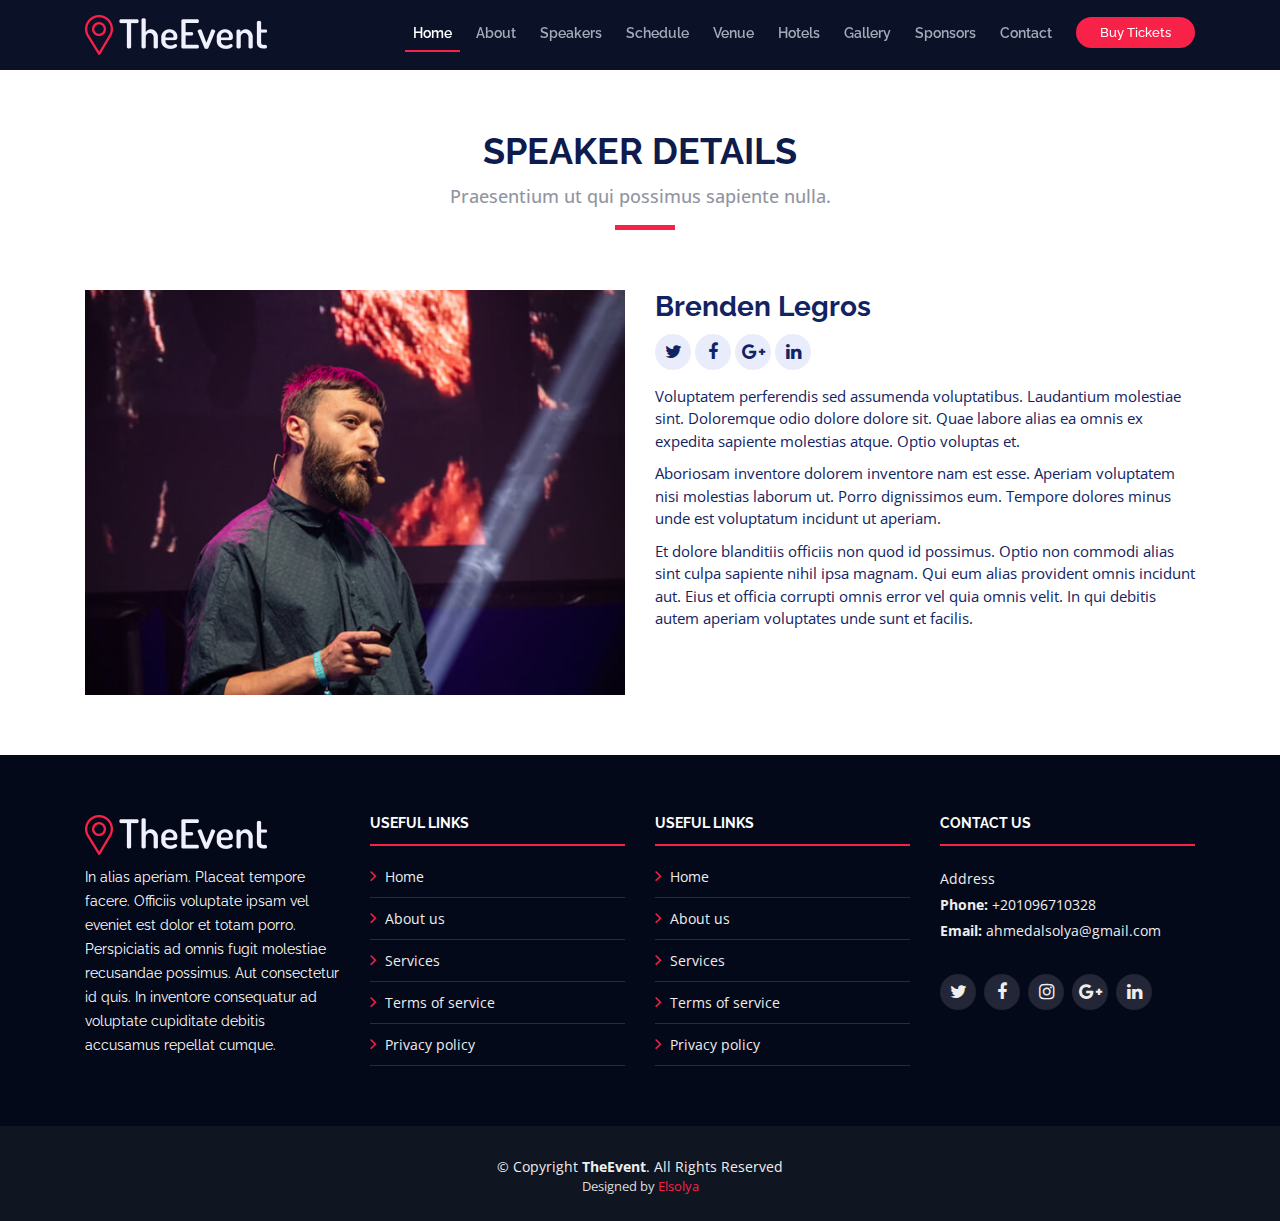
<file: speaker-details.html>
<!DOCTYPE html>
<html lang="en">

<head>
  <meta charset="utf-8">
  <meta content="width=device-width, initial-scale=1.0" name="viewport">

  <title>TheEvent Bootstrap Template - Speaker Details</title>
  <meta content="" name="description">
  <meta content="" name="keywords">

  <!-- Google Fonts -->
  <link href="https://fonts.googleapis.com/css?family=Open+Sans:300,300i,400,400i,700,700i|Raleway:300,400,500,700,800" rel="stylesheet">

  <!-- Vendor CSS Files -->
  <link href="assets/vendor/bootstrap/css/bootstrap.min.css" rel="stylesheet">
  <link href="assets/vendor/venobox/venobox.css" rel="stylesheet">
  <link href="assets/vendor/font-awesome/css/font-awesome.min.css" rel="stylesheet">
  <link href="assets/vendor/owl.carousel/assets/owl.carousel.min.css" rel="stylesheet">
  <link href="assets/vendor/aos/aos.css" rel="stylesheet">

  <!-- Template Main CSS File -->
  <link href="assets/css/style.css" rel="stylesheet">

</head>

<body>

  <!-- ======= Header ======= -->
  <header id="header" class="header-fixed">
    <div class="container">

      <div id="logo" class="pull-left">

        <a href="index.html" class="scrollto"><img src="assets/img/logo.png" alt="" title=""></a>
      </div>

      <nav id="nav-menu-container">
        <ul class="nav-menu">
          <li class="menu-active"><a href="index.html">Home</a></li>
          <li><a href="#about">About</a></li>
          <li><a href="#speakers">Speakers</a></li>
          <li><a href="#schedule">Schedule</a></li>
          <li><a href="#venue">Venue</a></li>
          <li><a href="#hotels">Hotels</a></li>
          <li><a href="#gallery">Gallery</a></li>
          <li><a href="#supporters">Sponsors</a></li>
          <li><a href="#contact">Contact</a></li>
          <li class="buy-tickets"><a href="#buy-tickets">Buy Tickets</a></li>
        </ul>
      </nav><!-- #nav-menu-container -->
    </div>
  </header><!-- End Header -->

  <main id="main" class="main-page">

    <!-- ======= Speaker Details Sectionn ======= -->
    <section id="speakers-details">
      <div class="container">
        <div class="section-header">
          <h2>Speaker Details</h2>
          <p>Praesentium ut qui possimus sapiente nulla.</p>
        </div>

        <div class="row">
          <div class="col-md-6">
            <img src="assets/img/speakers/1.jpg" alt="Speaker 1" class="img-fluid">
          </div>

          <div class="col-md-6">
            <div class="details">
              <h2>Brenden Legros</h2>
              <div class="social">
                <a href=""><i class="fa fa-twitter"></i></a>
                <a href=""><i class="fa fa-facebook"></i></a>
                <a href=""><i class="fa fa-google-plus"></i></a>
                <a href=""><i class="fa fa-linkedin"></i></a>
              </div>
              <p>Voluptatem perferendis sed assumenda voluptatibus. Laudantium molestiae sint. Doloremque odio dolore dolore sit. Quae labore alias ea omnis ex expedita sapiente molestias atque. Optio voluptas et.</p>

              <p>Aboriosam inventore dolorem inventore nam est esse. Aperiam voluptatem nisi molestias laborum ut. Porro dignissimos eum. Tempore dolores minus unde est voluptatum incidunt ut aperiam.</p>

              <p>Et dolore blanditiis officiis non quod id possimus. Optio non commodi alias sint culpa sapiente nihil ipsa magnam. Qui eum alias provident omnis incidunt aut. Eius et officia corrupti omnis error vel quia omnis velit. In qui debitis autem aperiam voluptates unde sunt et facilis.</p>
            </div>
          </div>

        </div>
      </div>

    </section>

  </main><!-- End #main -->

  <!-- ======= Footer ======= -->
  <footer id="footer">
    <div class="footer-top">
      <div class="container">
        <div class="row">

          <div class="col-lg-3 col-md-6 footer-info">
            <img src="assets/img/logo.png" alt="TheEvenet">
            <p>In alias aperiam. Placeat tempore facere. Officiis voluptate ipsam vel eveniet est dolor et totam porro. Perspiciatis ad omnis fugit molestiae recusandae possimus. Aut consectetur id quis. In inventore consequatur ad voluptate cupiditate debitis accusamus repellat cumque.</p>
          </div>

          <div class="col-lg-3 col-md-6 footer-links">
            <h4>Useful Links</h4>
            <ul>
              <li><i class="fa fa-angle-right"></i> <a href="#">Home</a></li>
              <li><i class="fa fa-angle-right"></i> <a href="#">About us</a></li>
              <li><i class="fa fa-angle-right"></i> <a href="#">Services</a></li>
              <li><i class="fa fa-angle-right"></i> <a href="#">Terms of service</a></li>
              <li><i class="fa fa-angle-right"></i> <a href="#">Privacy policy</a></li>
            </ul>
          </div>

          <div class="col-lg-3 col-md-6 footer-links">
            <h4>Useful Links</h4>
            <ul>
              <li><i class="fa fa-angle-right"></i> <a href="#">Home</a></li>
              <li><i class="fa fa-angle-right"></i> <a href="#">About us</a></li>
              <li><i class="fa fa-angle-right"></i> <a href="#">Services</a></li>
              <li><i class="fa fa-angle-right"></i> <a href="#">Terms of service</a></li>
              <li><i class="fa fa-angle-right"></i> <a href="#">Privacy policy</a></li>
            </ul>
          </div>

          <div class="col-lg-3 col-md-6 footer-contact">
            <h4>Contact Us</h4>
            <p>
              Address <br>
              <strong>Phone:</strong> +201096710328<br>
              <strong>Email:</strong> ahmedalsolya@gmail.com<br>
            </p>

            <div class="social-links">
              <a href="#" class="twitter"><i class="fa fa-twitter"></i></a>
              <a href="#" class="facebook"><i class="fa fa-facebook"></i></a>
              <a href="#" class="instagram"><i class="fa fa-instagram"></i></a>
              <a href="#" class="google-plus"><i class="fa fa-google-plus"></i></a>
              <a href="#" class="linkedin"><i class="fa fa-linkedin"></i></a>
            </div>

          </div>

        </div>
      </div>
    </div>

    <div class="container">
      <div class="copyright">
        &copy; Copyright <strong>TheEvent</strong>. All Rights Reserved
      </div>
      <div class="credits">
        <!--
      -->
        Designed by <a href="#">Elsolya</a>
      </div>
    </div>
  </footer><!-- End  Footer -->

  <a href="#" class="back-to-top"><i class="fa fa-angle-up"></i></a>

  <!-- Vendor JS Files -->
  <script src="assets/vendor/jquery/jquery.min.js"></script>
  <script src="assets/vendor/bootstrap/js/bootstrap.bundle.min.js"></script>
  <script src="assets/vendor/jquery.easing/jquery.easing.min.js"></script>
  <script src="assets/vendor/venobox/venobox.min.js"></script>
  <script src="assets/vendor/owl.carousel/owl.carousel.min.js"></script>
  <script src="assets/vendor/superfish/superfish.min.js"></script>
  <script src="assets/vendor/hoverIntent/hoverIntent.js"></script>
  <script src="assets/vendor/aos/aos.js"></script>

  <!-- Template Main JS File -->
  <script src="assets/js/main.js"></script>

</body>

</html>
</file>
<file: assets/vendor/venobox/venobox.css>
/* ------ venobox.css --------*/
.vbox-overlay *, .vbox-overlay *:before, .vbox-overlay *:after{
    -webkit-backface-visibility: hidden;
    -webkit-box-sizing:border-box;
    -moz-box-sizing:border-box;
    box-sizing:border-box;
}
.vbox-overlay * { 
    -webkit-backface-visibility: visible;
    backface-visibility: visible;
}
.vbox-overlay{
    display: -webkit-flex;
    display: flex;
    -webkit-flex-direction: column;
    flex-direction: column;
    -webkit-justify-content: center;
    justify-content: center;
    -webkit-align-items: center;
    align-items: center;
    position: fixed;
    left: 0;
    top: 0;
    bottom: 0;
    right: 0;
    z-index: 999999;
}

/* ----- navigation ----- */
.vbox-title{
    width: 100%;
    height: 40px;
    float: left;
    text-align: center;
    line-height: 28px;
    font-size: 12px;
    padding: 6px 50px;
    overflow: hidden;
    position: fixed;
    display: none;
    left: 0;
    z-index: 89;
}
.vbox-close{
    cursor: pointer;
    position: fixed;
    top: -1px;
    right: 0;
    width: 50px;
    height: 40px;
    padding: 6px;
    display: block;
    background-position:10px center;
    overflow: hidden;
    font-size: 24px;
    line-height: 1;
    text-align: center;
    z-index: 99;
}
.vbox-left{
    cursor: pointer;
    position: fixed;
    left: 0;
    height: 40px;
    overflow: hidden;
    line-height: 28px;
    font-size: 12px;
    z-index: 99;
    display: flex;
    align-items:center;
}
.vbox-num{
    display: inline-block;
    margin: 6px 0 6px 15px;
}
/* ----- Social share ----- */
.vbox-share{
    line-height: 28px;
    font-size: 12px;
    overflow: hidden;
    position: fixed;
    left: 0;
    z-index: 98;
    display: flex;
    align-items:center;
    justify-content: center;
    width: 100%;
    text-align: center;
}
.vbox-share svg{
    max-height: 28px;
    width: 28px;
    z-index: 10;
    margin-left: 12px;
    margin-top: 6px;
    margin-bottom: 6px;
    vertical-align: middle;
}


/* ----- navigation ARROWS ----- */
.vbox-next, .vbox-prev{
    position: fixed;
    top: 50%;
    margin-top: -15px;
    overflow: hidden;
    cursor: pointer;
    display: block;
    width: 45px;
    height: 45px;
    z-index: 99;
}
.vbox-next span, .vbox-prev span{
    position: relative;
    width: 20px;
    height: 20px;
    border: 2px solid transparent;
    border-top-color: #B6B6B6;
    border-right-color: #B6B6B6;
    text-indent: -100px;
    position: absolute;
    top: 8px;
    display: block;
}
.vbox-prev{
    left: 15px;
}
.vbox-next{
    right: 15px;
}
.vbox-prev span{
    left: 10px;
    -ms-transform: rotate(-135deg);
    -webkit-transform: rotate(-135deg);
    transform: rotate(-135deg);
}
.vbox-next span{
    -ms-transform: rotate(45deg);
    -webkit-transform: rotate(45deg);
    transform: rotate(45deg);
    right: 10px;
}
/* ------- inline window ------ */
.vbox-inline{
    width: 420px;
    height: 315px;
    height: 70vh;
    padding: 10px;
    background: #fff;
    margin: 0 auto;
    overflow: auto;
    text-align: left;
}
/* ------- Video & iFrames window ------ */
.venoframe{
    max-width: 100%;
    width: 100%;
    border: none;
    width: 100%;
    height: 260px;
    height: 70vh;
}
.venoframe.vbvid{
    height: 260px;
}
@media (min-width: 768px) {
    .venoframe, .vbox-inline{
        width: 90%;
        height: 360px;
        height: 70vh;
    }
    .venoframe.vbvid{
        width: 640px;
        height: 360px;
    }
}
@media (min-width: 992px) {
    .venoframe, .vbox-inline{
        max-width: 1200px;
        width: 80%;
        height: 540px;
        height: 70vh;
    }
    .venoframe.vbvid{
        width: 960px;
        height: 540px;
    }
}
/* 
Please do NOT edit this part! 
or at least read this note: http://i.imgur.com/7C0ws9e.gif
*/
.vbox-open{
    overflow: hidden;
}
.vbox-container{
    position: absolute;
    left: 0;
    right: 0;
    top: 0;
    bottom: 0;
    overflow-x: hidden;
    overflow-y: scroll;
    overflow-scrolling: touch;
    -webkit-overflow-scrolling: touch;
    z-index: 20;
    max-height: 100%;

}

.vbox-content{
    text-align: center;
    float: left;
    width: 100%;
    position: relative;
    overflow: hidden;
    padding: 20px 4%;
}
.vbox-container img{
    max-width: 100%;
    height: auto;
}
.vbox-figlio{
    box-shadow: 0 0 12px rgba(0,0,0,0.19), 0 6px 6px rgba(0,0,0,0.23);
    max-width: 100%;
    text-align: initial;
}
img.vbox-figlio{
    -webkit-user-select: none;
-khtml-user-select: none;
-moz-user-select: none;
-o-user-select: none;
user-select: none;
}
.vbox-content.swipe-left{
    margin-left: -200px !important;
}
.vbox-content.swipe-right{
    margin-left: 200px !important;
}
.vbox-animated{
    webkit-transition: margin 300ms ease-out;
    transition: margin 300ms ease-out;
}

/* ---------- preloader ----------
 * SPINKIT 
 * http://tobiasahlin.com/spinkit/
-------------------------------- */
.sk-double-bounce,.sk-rotating-plane{width:40px;height:40px;margin:40px auto}.sk-rotating-plane{background-color:#333;-webkit-animation:sk-rotatePlane 1.2s infinite ease-in-out;animation:sk-rotatePlane 1.2s infinite ease-in-out}@-webkit-keyframes sk-rotatePlane{0%{-webkit-transform:perspective(120px) rotateX(0) rotateY(0);transform:perspective(120px) rotateX(0) rotateY(0)}50%{-webkit-transform:perspective(120px) rotateX(-180.1deg) rotateY(0);transform:perspective(120px) rotateX(-180.1deg) rotateY(0)}100%{-webkit-transform:perspective(120px) rotateX(-180deg) rotateY(-179.9deg);transform:perspective(120px) rotateX(-180deg) rotateY(-179.9deg)}}@keyframes sk-rotatePlane{0%{-webkit-transform:perspective(120px) rotateX(0) rotateY(0);transform:perspective(120px) rotateX(0) rotateY(0)}50%{-webkit-transform:perspective(120px) rotateX(-180.1deg) rotateY(0);transform:perspective(120px) rotateX(-180.1deg) rotateY(0)}100%{-webkit-transform:perspective(120px) rotateX(-180deg) rotateY(-179.9deg);transform:perspective(120px) rotateX(-180deg) rotateY(-179.9deg)}}.sk-double-bounce{position:relative}.sk-double-bounce .sk-child{width:100%;height:100%;border-radius:50%;background-color:#333;opacity:.6;position:absolute;top:0;left:0;-webkit-animation:sk-doubleBounce 2s infinite ease-in-out;animation:sk-doubleBounce 2s infinite ease-in-out}.sk-chasing-dots .sk-child,.sk-spinner-pulse,.sk-three-bounce .sk-child{background-color:#333;border-radius:100%}.sk-double-bounce .sk-double-bounce2{-webkit-animation-delay:-1s;animation-delay:-1s}@-webkit-keyframes sk-doubleBounce{0%,100%{-webkit-transform:scale(0);transform:scale(0)}50%{-webkit-transform:scale(1);transform:scale(1)}}@keyframes sk-doubleBounce{0%,100%{-webkit-transform:scale(0);transform:scale(0)}50%{-webkit-transform:scale(1);transform:scale(1)}}.sk-wave{margin:40px auto;width:50px;height:40px;text-align:center;font-size:10px}.sk-wave .sk-rect{background-color:#333;height:100%;width:6px;display:inline-block;-webkit-animation:sk-waveStretchDelay 1.2s infinite ease-in-out;animation:sk-waveStretchDelay 1.2s infinite ease-in-out}.sk-wave .sk-rect1{-webkit-animation-delay:-1.2s;animation-delay:-1.2s}.sk-wave .sk-rect2{-webkit-animation-delay:-1.1s;animation-delay:-1.1s}.sk-wave .sk-rect3{-webkit-animation-delay:-1s;animation-delay:-1s}.sk-wave .sk-rect4{-webkit-animation-delay:-.9s;animation-delay:-.9s}.sk-wave .sk-rect5{-webkit-animation-delay:-.8s;animation-delay:-.8s}@-webkit-keyframes sk-waveStretchDelay{0%,100%,40%{-webkit-transform:scaleY(.4);transform:scaleY(.4)}20%{-webkit-transform:scaleY(1);transform:scaleY(1)}}@keyframes sk-waveStretchDelay{0%,100%,40%{-webkit-transform:scaleY(.4);transform:scaleY(.4)}20%{-webkit-transform:scaleY(1);transform:scaleY(1)}}.sk-wandering-cubes{margin:40px auto;width:40px;height:40px;position:relative}.sk-wandering-cubes .sk-cube{background-color:#333;width:10px;height:10px;position:absolute;top:0;left:0;-webkit-animation:sk-wanderingCube 1.8s ease-in-out -1.8s infinite both;animation:sk-wanderingCube 1.8s ease-in-out -1.8s infinite both}.sk-chasing-dots,.sk-spinner-pulse{width:40px;height:40px;margin:40px auto}.sk-wandering-cubes .sk-cube2{-webkit-animation-delay:-.9s;animation-delay:-.9s}@-webkit-keyframes sk-wanderingCube{0%{-webkit-transform:rotate(0);transform:rotate(0)}25%{-webkit-transform:translateX(30px) rotate(-90deg) scale(.5);transform:translateX(30px) rotate(-90deg) scale(.5)}50%{-webkit-transform:translateX(30px) translateY(30px) rotate(-179deg);transform:translateX(30px) translateY(30px) rotate(-179deg)}50.1%{-webkit-transform:translateX(30px) translateY(30px) rotate(-180deg);transform:translateX(30px) translateY(30px) rotate(-180deg)}75%{-webkit-transform:translateX(0) translateY(30px) rotate(-270deg) scale(.5);transform:translateX(0) translateY(30px) rotate(-270deg) scale(.5)}100%{-webkit-transform:rotate(-360deg);transform:rotate(-360deg)}}@keyframes sk-wanderingCube{0%{-webkit-transform:rotate(0);transform:rotate(0)}25%{-webkit-transform:translateX(30px) rotate(-90deg) scale(.5);transform:translateX(30px) rotate(-90deg) scale(.5)}50%{-webkit-transform:translateX(30px) translateY(30px) rotate(-179deg);transform:translateX(30px) translateY(30px) rotate(-179deg)}50.1%{-webkit-transform:translateX(30px) translateY(30px) rotate(-180deg);transform:translateX(30px) translateY(30px) rotate(-180deg)}75%{-webkit-transform:translateX(0) translateY(30px) rotate(-270deg) scale(.5);transform:translateX(0) translateY(30px) rotate(-270deg) scale(.5)}100%{-webkit-transform:rotate(-360deg);transform:rotate(-360deg)}}.sk-spinner-pulse{-webkit-animation:sk-pulseScaleOut 1s infinite ease-in-out;animation:sk-pulseScaleOut 1s infinite ease-in-out}@-webkit-keyframes sk-pulseScaleOut{0%{-webkit-transform:scale(0);transform:scale(0)}100%{-webkit-transform:scale(1);transform:scale(1);opacity:0}}@keyframes sk-pulseScaleOut{0%{-webkit-transform:scale(0);transform:scale(0)}100%{-webkit-transform:scale(1);transform:scale(1);opacity:0}}.sk-chasing-dots{position:relative;text-align:center;-webkit-animation:sk-chasingDotsRotate 2s infinite linear;animation:sk-chasingDotsRotate 2s infinite linear}.sk-chasing-dots .sk-child{width:60%;height:60%;display:inline-block;position:absolute;top:0;-webkit-animation:sk-chasingDotsBounce 2s infinite ease-in-out;animation:sk-chasingDotsBounce 2s infinite ease-in-out}.sk-chasing-dots .sk-dot2{top:auto;bottom:0;-webkit-animation-delay:-1s;animation-delay:-1s}@-webkit-keyframes sk-chasingDotsRotate{100%{-webkit-transform:rotate(360deg);transform:rotate(360deg)}}@keyframes sk-chasingDotsRotate{100%{-webkit-transform:rotate(360deg);transform:rotate(360deg)}}@-webkit-keyframes sk-chasingDotsBounce{0%,100%{-webkit-transform:scale(0);transform:scale(0)}50%{-webkit-transform:scale(1);transform:scale(1)}}@keyframes sk-chasingDotsBounce{0%,100%{-webkit-transform:scale(0);transform:scale(0)}50%{-webkit-transform:scale(1);transform:scale(1)}}.sk-three-bounce{margin:40px auto;width:80px;text-align:center}.sk-three-bounce .sk-child{width:20px;height:20px;display:inline-block;-webkit-animation:sk-three-bounce 1.4s ease-in-out 0s infinite both;animation:sk-three-bounce 1.4s ease-in-out 0s infinite both}.sk-circle .sk-child:before,.sk-fading-circle .sk-circle:before{display:block;border-radius:100%;content:'';background-color:#333}.sk-three-bounce .sk-bounce1{-webkit-animation-delay:-.32s;animation-delay:-.32s}.sk-three-bounce .sk-bounce2{-webkit-animation-delay:-.16s;animation-delay:-.16s}@-webkit-keyframes sk-three-bounce{0%,100%,80%{-webkit-transform:scale(0);transform:scale(0)}40%{-webkit-transform:scale(1);transform:scale(1)}}@keyframes sk-three-bounce{0%,100%,80%{-webkit-transform:scale(0);transform:scale(0)}40%{-webkit-transform:scale(1);transform:scale(1)}}.sk-circle{margin:40px auto;width:40px;height:40px;position:relative}.sk-circle .sk-child{width:100%;height:100%;position:absolute;left:0;top:0}.sk-circle .sk-child:before{margin:0 auto;width:15%;height:15%;-webkit-animation:sk-circleBounceDelay 1.2s infinite ease-in-out both;animation:sk-circleBounceDelay 1.2s infinite ease-in-out both}.sk-circle .sk-circle2{-webkit-transform:rotate(30deg);-ms-transform:rotate(30deg);transform:rotate(30deg)}.sk-circle .sk-circle3{-webkit-transform:rotate(60deg);-ms-transform:rotate(60deg);transform:rotate(60deg)}.sk-circle .sk-circle4{-webkit-transform:rotate(90deg);-ms-transform:rotate(90deg);transform:rotate(90deg)}.sk-circle .sk-circle5{-webkit-transform:rotate(120deg);-ms-transform:rotate(120deg);transform:rotate(120deg)}.sk-circle .sk-circle6{-webkit-transform:rotate(150deg);-ms-transform:rotate(150deg);transform:rotate(150deg)}.sk-circle .sk-circle7{-webkit-transform:rotate(180deg);-ms-transform:rotate(180deg);transform:rotate(180deg)}.sk-circle .sk-circle8{-webkit-transform:rotate(210deg);-ms-transform:rotate(210deg);transform:rotate(210deg)}.sk-circle .sk-circle9{-webkit-transform:rotate(240deg);-ms-transform:rotate(240deg);transform:rotate(240deg)}.sk-circle .sk-circle10{-webkit-transform:rotate(270deg);-ms-transform:rotate(270deg);transform:rotate(270deg)}.sk-circle .sk-circle11{-webkit-transform:rotate(300deg);-ms-transform:rotate(300deg);transform:rotate(300deg)}.sk-circle .sk-circle12{-webkit-transform:rotate(330deg);-ms-transform:rotate(330deg);transform:rotate(330deg)}.sk-circle .sk-circle2:before{-webkit-animation-delay:-1.1s;animation-delay:-1.1s}.sk-circle .sk-circle3:before{-webkit-animation-delay:-1s;animation-delay:-1s}.sk-circle .sk-circle4:before{-webkit-animation-delay:-.9s;animation-delay:-.9s}.sk-circle .sk-circle5:before{-webkit-animation-delay:-.8s;animation-delay:-.8s}.sk-circle .sk-circle6:before{-webkit-animation-delay:-.7s;animation-delay:-.7s}.sk-circle .sk-circle7:before{-webkit-animation-delay:-.6s;animation-delay:-.6s}.sk-circle .sk-circle8:before{-webkit-animation-delay:-.5s;animation-delay:-.5s}.sk-circle .sk-circle9:before{-webkit-animation-delay:-.4s;animation-delay:-.4s}.sk-circle .sk-circle10:before{-webkit-animation-delay:-.3s;animation-delay:-.3s}.sk-circle .sk-circle11:before{-webkit-animation-delay:-.2s;animation-delay:-.2s}.sk-circle .sk-circle12:before{-webkit-animation-delay:-.1s;animation-delay:-.1s}@-webkit-keyframes sk-circleBounceDelay{0%,100%,80%{-webkit-transform:scale(0);transform:scale(0)}40%{-webkit-transform:scale(1);transform:scale(1)}}@keyframes sk-circleBounceDelay{0%,100%,80%{-webkit-transform:scale(0);transform:scale(0)}40%{-webkit-transform:scale(1);transform:scale(1)}}.sk-cube-grid{width:40px;height:40px;margin:40px auto}.sk-cube-grid .sk-cube{width:33.33%;height:33.33%;background-color:#333;float:left;-webkit-animation:sk-cubeGridScaleDelay 1.3s infinite ease-in-out;animation:sk-cubeGridScaleDelay 1.3s infinite ease-in-out}.sk-cube-grid .sk-cube1{-webkit-animation-delay:.2s;animation-delay:.2s}.sk-cube-grid .sk-cube2{-webkit-animation-delay:.3s;animation-delay:.3s}.sk-cube-grid .sk-cube3{-webkit-animation-delay:.4s;animation-delay:.4s}.sk-cube-grid .sk-cube4{-webkit-animation-delay:.1s;animation-delay:.1s}.sk-cube-grid .sk-cube5{-webkit-animation-delay:.2s;animation-delay:.2s}.sk-cube-grid .sk-cube6{-webkit-animation-delay:.3s;animation-delay:.3s}.sk-cube-grid .sk-cube7{-webkit-animation-delay:0ms;animation-delay:0ms}.sk-cube-grid .sk-cube8{-webkit-animation-delay:.1s;animation-delay:.1s}.sk-cube-grid .sk-cube9{-webkit-animation-delay:.2s;animation-delay:.2s}@-webkit-keyframes sk-cubeGridScaleDelay{0%,100%,70%{-webkit-transform:scale3D(1,1,1);transform:scale3D(1,1,1)}35%{-webkit-transform:scale3D(0,0,1);transform:scale3D(0,0,1)}}@keyframes sk-cubeGridScaleDelay{0%,100%,70%{-webkit-transform:scale3D(1,1,1);transform:scale3D(1,1,1)}35%{-webkit-transform:scale3D(0,0,1);transform:scale3D(0,0,1)}}.sk-fading-circle{margin:40px auto;width:40px;height:40px;position:relative}.sk-fading-circle .sk-circle{width:100%;height:100%;position:absolute;left:0;top:0}.sk-fading-circle .sk-circle:before{margin:0 auto;width:15%;height:15%;-webkit-animation:sk-circleFadeDelay 1.2s infinite ease-in-out both;animation:sk-circleFadeDelay 1.2s infinite ease-in-out both}.sk-fading-circle .sk-circle2{-webkit-transform:rotate(30deg);-ms-transform:rotate(30deg);transform:rotate(30deg)}.sk-fading-circle .sk-circle3{-webkit-transform:rotate(60deg);-ms-transform:rotate(60deg);transform:rotate(60deg)}.sk-fading-circle .sk-circle4{-webkit-transform:rotate(90deg);-ms-transform:rotate(90deg);transform:rotate(90deg)}.sk-fading-circle .sk-circle5{-webkit-transform:rotate(120deg);-ms-transform:rotate(120deg);transform:rotate(120deg)}.sk-fading-circle .sk-circle6{-webkit-transform:rotate(150deg);-ms-transform:rotate(150deg);transform:rotate(150deg)}.sk-fading-circle .sk-circle7{-webkit-transform:rotate(180deg);-ms-transform:rotate(180deg);transform:rotate(180deg)}.sk-fading-circle .sk-circle8{-webkit-transform:rotate(210deg);-ms-transform:rotate(210deg);transform:rotate(210deg)}.sk-fading-circle .sk-circle9{-webkit-transform:rotate(240deg);-ms-transform:rotate(240deg);transform:rotate(240deg)}.sk-fading-circle .sk-circle10{-webkit-transform:rotate(270deg);-ms-transform:rotate(270deg);transform:rotate(270deg)}.sk-fading-circle .sk-circle11{-webkit-transform:rotate(300deg);-ms-transform:rotate(300deg);transform:rotate(300deg)}.sk-fading-circle .sk-circle12{-webkit-transform:rotate(330deg);-ms-transform:rotate(330deg);transform:rotate(330deg)}.sk-fading-circle .sk-circle2:before{-webkit-animation-delay:-1.1s;animation-delay:-1.1s}.sk-fading-circle .sk-circle3:before{-webkit-animation-delay:-1s;animation-delay:-1s}.sk-fading-circle .sk-circle4:before{-webkit-animation-delay:-.9s;animation-delay:-.9s}.sk-fading-circle .sk-circle5:before{-webkit-animation-delay:-.8s;animation-delay:-.8s}.sk-fading-circle .sk-circle6:before{-webkit-animation-delay:-.7s;animation-delay:-.7s}.sk-fading-circle .sk-circle7:before{-webkit-animation-delay:-.6s;animation-delay:-.6s}.sk-fading-circle .sk-circle8:before{-webkit-animation-delay:-.5s;animation-delay:-.5s}.sk-fading-circle .sk-circle9:before{-webkit-animation-delay:-.4s;animation-delay:-.4s}.sk-fading-circle .sk-circle10:before{-webkit-animation-delay:-.3s;animation-delay:-.3s}.sk-fading-circle .sk-circle11:before{-webkit-animation-delay:-.2s;animation-delay:-.2s}.sk-fading-circle .sk-circle12:before{-webkit-animation-delay:-.1s;animation-delay:-.1s}@-webkit-keyframes sk-circleFadeDelay{0%,100%,39%{opacity:0}40%{opacity:1}}@keyframes sk-circleFadeDelay{0%,100%,39%{opacity:0}40%{opacity:1}}.sk-folding-cube{margin:40px auto;width:40px;height:40px;position:relative;-webkit-transform:rotateZ(45deg);transform:rotateZ(45deg)}.sk-folding-cube .sk-cube{float:left;width:50%;height:50%;position:relative;-webkit-transform:scale(1.1);-ms-transform:scale(1.1);transform:scale(1.1)}.sk-folding-cube .sk-cube:before{content:'';position:absolute;top:0;left:0;width:100%;height:100%;background-color:#333;-webkit-animation:sk-foldCubeAngle 2.4s infinite linear both;animation:sk-foldCubeAngle 2.4s infinite linear both;-webkit-transform-origin:100% 100%;-ms-transform-origin:100% 100%;transform-origin:100% 100%}.sk-folding-cube .sk-cube2{-webkit-transform:scale(1.1) rotateZ(90deg);transform:scale(1.1) rotateZ(90deg)}.sk-folding-cube .sk-cube3{-webkit-transform:scale(1.1) rotateZ(180deg);transform:scale(1.1) rotateZ(180deg)}.sk-folding-cube .sk-cube4{-webkit-transform:scale(1.1) rotateZ(270deg);transform:scale(1.1) rotateZ(270deg)}.sk-folding-cube .sk-cube2:before{-webkit-animation-delay:.3s;animation-delay:.3s}.sk-folding-cube .sk-cube3:before{-webkit-animation-delay:.6s;animation-delay:.6s}.sk-folding-cube .sk-cube4:before{-webkit-animation-delay:.9s;animation-delay:.9s}@-webkit-keyframes sk-foldCubeAngle{0%,10%{-webkit-transform:perspective(140px) rotateX(-180deg);transform:perspective(140px) rotateX(-180deg);opacity:0}25%,75%{-webkit-transform:perspective(140px) rotateX(0);transform:perspective(140px) rotateX(0);opacity:1}100%,90%{-webkit-transform:perspective(140px) rotateY(180deg);transform:perspective(140px) rotateY(180deg);opacity:0}}@keyframes sk-foldCubeAngle{0%,10%{-webkit-transform:perspective(140px) rotateX(-180deg);transform:perspective(140px) rotateX(-180deg);opacity:0}25%,75%{-webkit-transform:perspective(140px) rotateX(0);transform:perspective(140px) rotateX(0);opacity:1}100%,90%{-webkit-transform:perspective(140px) rotateY(180deg);transform:perspective(140px) rotateY(180deg);opacity:0}}
</file>
<file: assets/css/style.css>
/*--------------------------------------------------------------
# General
--------------------------------------------------------------*/
body {
  background: #fff;
  color: #2f3138;
  font-family: "Open Sans", sans-serif;
}

a {
  color: #f82249;
  transition: 0.5s;
}

a:hover, a:active, a:focus {
  color: #f8234a;
  outline: none;
  text-decoration: none;
}

p {
  padding: 0;
  margin: 0 0 30px 0;
}

h1, h2, h3, h4, h5, h6 {
  font-family: "Raleway", sans-serif;
  font-weight: 400;
  margin: 0 0 20px 0;
  padding: 0;
  color: #0e1b4d;
}

.main-page {
  margin-top: 70px;
}

/* Prelaoder */
#preloader {
  position: fixed;
  left: 0;
  top: 0;
  z-index: 999;
  width: 100%;
  height: 100%;
  overflow: visible;
  background: #fff url("../img/preloader.svg") no-repeat center center;
}

/* Back to top button */
.back-to-top {
  position: fixed;
  display: none;
  background: #f82249;
  color: #fff;
  width: 40px;
  height: 40px;
  text-align: center;
  border-radius: 50px;
  right: 15px;
  bottom: 15px;
  transition: background 0.5s ease-in-out;
}

.back-to-top i {
  font-size: 24px;
  padding-top: 6px;
}

@media (max-width: 768px) {
  .back-to-top {
    bottom: 15px;
  }
}

.back-to-top:focus {
  background: #e0072f;
  color: #fff;
  outline: none;
}

.back-to-top:hover {
  background: #e0072f;
  color: #fff;
}

/* Sections Header
--------------------------------*/
.section-header {
  margin-bottom: 60px;
  position: relative;
  padding-bottom: 20px;
}

.section-header::before {
  content: '';
  position: absolute;
  display: block;
  width: 60px;
  height: 5px;
  background: #f82249;
  bottom: 0;
  left: calc(50% - 25px);
}

.section-header h2 {
  font-size: 36px;
  text-transform: uppercase;
  text-align: center;
  font-weight: 700;
  margin-bottom: 10px;
}

.section-header p {
  text-align: center;
  padding: 0;
  margin: 0;
  font-size: 18px;
  font-weight: 500;
  color: #9195a2;
}

.section-with-bg {
  background-color: #f6f7fd;
}

/*--------------------------------------------------------------
# Header
--------------------------------------------------------------*/
#header {
  height: 90px;
  padding: 25px 0;
  position: fixed;
  left: 0;
  top: 0;
  right: 0;
  transition: all 0.5s;
  z-index: 997;
}

@media (max-width: 991px) {
  #header {
    background: rgba(6, 12, 34, 0.98);
    height: 70px;
    padding: 15px 0;
    transition: all 0.5s;
  }
}

@media (max-width: 1199px) {
  #header .container {
    max-width: 100%;
  }
}

#header.header-scrolled, #header.header-fixed {
  background: rgba(6, 12, 34, 0.98);
  height: 70px;
  padding: 15px 0;
  transition: all 0.5s;
}

#header #logo h1 {
  font-size: 36px;
  margin: 0;
  padding: 6px 0;
  line-height: 1;
  font-family: "Raleway", sans-serif;
  font-weight: 700;
  letter-spacing: 3px;
  text-transform: uppercase;
}

#header #logo h1 span {
  color: #f82249;
}

#header #logo h1 a, #header #logo h1 a:hover {
  color: #fff;
}

#header #logo img {
  padding: 0;
  margin: 0;
  max-height: 40px;
}

/*--------------------------------------------------------------
# Navigation Menu
--------------------------------------------------------------*/
/* Nav Menu Essentials */
.nav-menu, .nav-menu * {
  margin: 0;
  padding: 0;
  list-style: none;
}

.nav-menu ul {
  position: absolute;
  display: none;
  top: 100%;
  left: 0;
  z-index: 99;
}

.nav-menu li {
  position: relative;
  white-space: nowrap;
}

.nav-menu > li {
  float: left;
}

.nav-menu li:hover > ul,
.nav-menu li.sfHover > ul {
  display: block;
}

.nav-menu ul ul {
  top: 0;
  left: 100%;
}

.nav-menu ul li {
  min-width: 180px;
}

/* Nav Menu Arrows */
.sf-arrows .sf-with-ul {
  padding-right: 30px;
}

.sf-arrows .sf-with-ul:after {
  content: "\f107";
  position: absolute;
  right: 15px;
  font-family: FontAwesome;
  font-style: normal;
  font-weight: normal;
}

.sf-arrows ul .sf-with-ul:after {
  content: "\f105";
}

/* Nav Meu Container */
#nav-menu-container {
  float: right;
  margin: 0;
}

@media (max-width: 991px) {
  #nav-menu-container {
    display: none;
  }
}

/* Nav Meu Styling */
.nav-menu a {
  padding: 8px;
  text-decoration: none;
  display: inline-block;
  color: rgba(202, 206, 221, 0.8);
  font-family: "Raleway", sans-serif;
  font-weight: 600;
  font-size: 14px;
  outline: none;
}

@media (max-width: 1199px) {
  .nav-menu a {
    padding: 8px 4px;
  }
}

.nav-menu .menu-active a, .nav-menu a:hover {
  color: #fff;
}

.nav-menu > li {
  margin-left: 8px;
}

.nav-menu > li > a:before {
  content: "";
  position: absolute;
  width: 0;
  height: 2px;
  bottom: 0;
  left: 0;
  background-color: #f82249;
  visibility: hidden;
  transition: all 0.3s ease-in-out 0s;
}

.nav-menu a:hover:before, .nav-menu li:hover > a:before, .nav-menu .menu-active > a:before {
  visibility: visible;
  width: 100%;
}

.nav-menu li.buy-tickets a {
  color: #fff;
  background: #f82249;
  padding: 7px 22px;
  border-radius: 50px;
  border: 2px solid #f82249;
  transition: all ease-in-out 0.3s;
  font-weight: 500;
  margin-left: 8px;
  margin-top: 2px;
  line-height: 1;
  font-size: 13px;
}

.nav-menu li.buy-tickets a:hover {
  background: none;
}

.nav-menu li.buy-tickets:hover a:before, .nav-menu li.buy-tickets.menu-active a:before {
  visibility: hidden;
}

.nav-menu ul {
  margin: 4px 0 0 0;
  padding: 10px;
  box-shadow: 0px 0px 30px rgba(127, 137, 161, 0.25);
  background: #fff;
  border-radius: 3px;
}

.nav-menu ul li {
  transition: 0.3s;
}

.nav-menu ul li a {
  padding: 10px;
  color: #060c22;
  transition: 0.3s;
  display: block;
  font-size: 13px;
  text-transform: none;
  border-radius: 3px;
}

.nav-menu ul li:hover > a {
  background: #f82249;
  color: #fff;
}

.nav-menu ul ul {
  margin: 0;
}

/* Mobile Nav Toggle */
#mobile-nav-toggle {
  position: fixed;
  right: 0;
  top: 0;
  z-index: 999;
  margin: 15px 15px 0 0;
  border: 0;
  background: none;
  font-size: 24px;
  display: none;
  transition: all 0.4s;
  outline: none;
  cursor: pointer;
}

#mobile-nav-toggle i {
  color: #fff;
}

@media (max-width: 991px) {
  #mobile-nav-toggle {
    display: inline;
  }
}

/* Mobile Nav Styling */
#mobile-nav {
  position: fixed;
  top: 0;
  padding-top: 18px;
  bottom: 0;
  z-index: 998;
  background: rgba(6, 12, 34, 0.9);
  left: -260px;
  width: 260px;
  overflow-y: auto;
  transition: 0.4s;
}

#mobile-nav ul {
  padding: 0;
  margin: 0;
  list-style: none;
}

#mobile-nav ul li {
  position: relative;
}

#mobile-nav ul li a {
  color: #fff;
  font-size: 17px;
  overflow: hidden;
  padding: 10px 22px 10px 15px;
  position: relative;
  text-decoration: none;
  width: 100%;
  display: block;
  outline: none;
}

#mobile-nav ul li a:hover {
  color: #f82249;
}

#mobile-nav ul li li {
  padding-left: 30px;
}

#mobile-nav ul .menu-has-children i {
  position: absolute;
  right: 0;
  z-index: 99;
  padding: 15px;
  cursor: pointer;
  color: #fff;
}

#mobile-nav ul .menu-has-children i.fa-chevron-up {
  color: #f82249;
}

#mobile-nav ul .menu-item-active {
  color: #f82249;
}

#mobile-body-overly {
  width: 100%;
  height: 100%;
  z-index: 997;
  top: 0;
  left: 0;
  position: fixed;
  background: rgba(6, 12, 34, 0.8);
  display: none;
}

/* Mobile Nav body classes */
body.mobile-nav-active {
  overflow: hidden;
}

body.mobile-nav-active #mobile-nav {
  left: 0;
}

body.mobile-nav-active #mobile-nav-toggle {
  color: #fff;
}

/*--------------------------------------------------------------
# Intro Section
--------------------------------------------------------------*/
#intro {
  width: 100%;
  height: 100vh;
  background: url(../img/intro-bg.jpg) top center;
  background-size: cover;
  overflow: hidden;
  position: relative;
}

@media (min-width: 1024px) {
  #intro {
    background-attachment: fixed;
  }
}

#intro:before {
  content: "";
  background: rgba(6, 12, 34, 0.8);
  position: absolute;
  bottom: 0;
  top: 0;
  left: 0;
  right: 0;
}

#intro .intro-container {
  position: absolute;
  bottom: 0;
  left: 0;
  top: 90px;
  right: 0;
  display: flex;
  justify-content: center;
  align-items: center;
  flex-direction: column;
  text-align: center;
  padding: 0 15px;
}

@media (max-width: 991px) {
  #intro .intro-container {
    top: 70px;
  }
}

#intro h1 {
  color: #fff;
  font-family: "Raleway", sans-serif;
  font-size: 56px;
  font-weight: 600;
  text-transform: uppercase;
}

#intro h1 span {
  color: #f82249;
}

@media (max-width: 991px) {
  #intro h1 {
    font-size: 34px;
  }
}

#intro p {
  color: #ebebeb;
  font-weight: 700;
  font-size: 20px;
}

@media (max-width: 991px) {
  #intro p {
    font-size: 16px;
  }
}

#intro .play-btn {
  width: 94px;
  height: 94px;
  background: radial-gradient(#f82249 50%, rgba(101, 111, 150, 0.15) 52%);
  border-radius: 50%;
  display: block;
  position: relative;
  overflow: hidden;
}

#intro .play-btn::after {
  content: '';
  position: absolute;
  left: 50%;
  top: 50%;
  transform: translateX(-40%) translateY(-50%);
  width: 0;
  height: 0;
  border-top: 10px solid transparent;
  border-bottom: 10px solid transparent;
  border-left: 15px solid #fff;
  z-index: 100;
  transition: all 400ms cubic-bezier(0.55, 0.055, 0.675, 0.19);
}

#intro .play-btn:before {
  content: '';
  position: absolute;
  width: 120px;
  height: 120px;
  -webkit-animation-delay: 0s;
  animation-delay: 0s;
  -webkit-animation: pulsate-btn 2s;
  animation: pulsate-btn 2s;
  -webkit-animation-direction: forwards;
  animation-direction: forwards;
  -webkit-animation-iteration-count: infinite;
  animation-iteration-count: infinite;
  -webkit-animation-timing-function: steps;
  animation-timing-function: steps;
  opacity: 1;
  border-radius: 50%;
  border: 2px solid rgba(163, 163, 163, 0.4);
  top: -15%;
  left: -15%;
  background: rgba(198, 16, 0, 0);
}

#intro .play-btn:hover::after {
  border-left: 15px solid #f82249;
  transform: scale(20);
}

#intro .play-btn:hover::before {
  content: '';
  position: absolute;
  left: 50%;
  top: 50%;
  transform: translateX(-40%) translateY(-50%);
  width: 0;
  height: 0;
  border: none;
  border-top: 10px solid transparent;
  border-bottom: 10px solid transparent;
  border-left: 15px solid #fff;
  z-index: 200;
  -webkit-animation: none;
  animation: none;
  border-radius: 0;
}

#intro .about-btn {
  font-family: "Raleway", sans-serif;
  font-weight: 500;
  font-size: 14px;
  letter-spacing: 1px;
  display: inline-block;
  padding: 12px 32px;
  border-radius: 50px;
  transition: 0.5s;
  line-height: 1;
  margin: 10px;
  color: #fff;
  -webkit-animation-delay: 0.8s;
  animation-delay: 0.8s;
  border: 2px solid #f82249;
}

#intro .about-btn:hover {
  background: #f82249;
  color: #fff;
}

@-webkit-keyframes pulsate-btn {
  0% {
    transform: scale(0.6, 0.6);
    opacity: 1;
  }
  100% {
    transform: scale(1, 1);
    opacity: 0;
  }
}

@keyframes pulsate-btn {
  0% {
    transform: scale(0.6, 0.6);
    opacity: 1;
  }
  100% {
    transform: scale(1, 1);
    opacity: 0;
  }
}

/*--------------------------------------------------------------
# About Section
--------------------------------------------------------------*/
#about {
  background: url("../img/about-bg.jpg");
  background-size: cover;
  overflow: hidden;
  position: relative;
  color: #fff;
  padding: 60px 0 40px 0;
}

@media (min-width: 1024px) {
  #about {
    background-attachment: fixed;
  }
}

#about:before {
  content: "";
  background: rgba(13, 20, 41, 0.8);
  position: absolute;
  bottom: 0;
  top: 0;
  left: 0;
  right: 0;
}

#about h2 {
  font-size: 36px;
  font-weight: bold;
  margin-bottom: 10px;
  color: #fff;
}

#about h3 {
  font-size: 18px;
  font-weight: bold;
  text-transform: uppercase;
  margin-bottom: 10px;
  color: #fff;
}

#about p {
  font-size: 14px;
  margin-bottom: 20px;
  color: #fff;
}

/*--------------------------------------------------------------
# Speakers Section
--------------------------------------------------------------*/
#speakers {
  padding: 60px 0 30px 0;
}

#speakers .speaker {
  position: relative;
  overflow: hidden;
  margin-bottom: 30px;
}

#speakers .speaker .details {
  background: rgba(6, 12, 34, 0.76);
  position: absolute;
  left: 0;
  bottom: -30px;
  right: 0;
  text-align: center;
  padding-top: 10px;
  transition: all 300ms cubic-bezier(0.645, 0.045, 0.355, 1);
}

#speakers .speaker .details h3 {
  color: #fff;
  font-size: 22px;
  font-weight: 600;
  margin-bottom: 5px;
}

#speakers .speaker .details p {
  color: #fff;
  font-size: 15px;
  margin-bottom: 10px;
  font-style: italic;
}

#speakers .speaker .details .social {
  height: 30px;
}

#speakers .speaker .details a {
  color: #fff;
}

#speakers .speaker .details a:hover {
  color: #f82249;
}

#speakers .speaker:hover .details {
  bottom: 0;
}

#speakers-details {
  padding: 60px 0;
}

#speakers-details .details h2 {
  color: #112363;
  font-size: 28px;
  font-weight: 700;
  margin-bottom: 10px;
}

#speakers-details .details .social {
  margin-bottom: 15px;
}

#speakers-details .details .social a {
  background: #e9edfb;
  color: #112363;
  line-height: 1;
  display: inline-block;
  text-align: center;
  border-radius: 50%;
  width: 36px;
  height: 36px;
  padding-top: 9px;
}

#speakers-details .details .social a:hover {
  background: #f82249;
  color: #fff;
}

#speakers-details .details .social a i {
  font-size: 18px;
}

#speakers-details .details p {
  color: #112363;
  font-size: 15px;
  margin-bottom: 10px;
}

/*--------------------------------------------------------------
# Schedule Section
--------------------------------------------------------------*/
#schedule {
  padding: 60px 0 60px 0;
}

#schedule .nav-tabs {
  text-align: center;
  margin: auto;
  display: block;
  border-bottom: 0;
  margin-bottom: 30px;
}

#schedule .nav-tabs li {
  display: inline-block;
  margin-bottom: 0;
}

#schedule .nav-tabs a {
  border: none;
  border-radius: 50px;
  font-weight: 600;
  background-color: #0e1b4d;
  color: #fff;
  padding: 10px 100px;
}

@media (max-width: 991px) {
  #schedule .nav-tabs a {
    padding: 8px 60px;
  }
}

@media (max-width: 767px) {
  #schedule .nav-tabs a {
    padding: 8px 50px;
  }
}

@media (max-width: 480px) {
  #schedule .nav-tabs a {
    padding: 8px 30px;
  }
}

#schedule .nav-tabs a.active {
  background-color: #f82249;
  color: #fff;
}

#schedule .sub-heading {
  text-align: center;
  font-size: 18px;
  font-style: italic;
  margin: 0 auto 30px auto;
}

@media (min-width: 991px) {
  #schedule .sub-heading {
    width: 75%;
  }
}

#schedule .tab-pane {
  transition: ease-in-out .2s;
}

#schedule .schedule-item {
  border-bottom: 1px solid #cad4f6;
  padding-top: 15px;
  padding-bottom: 15px;
  transition: background-color ease-in-out 0.3s;
}

#schedule .schedule-item:hover {
  background-color: #fff;
}

#schedule .schedule-item time {
  padding-bottom: 5px;
  display: inline-block;
}

#schedule .schedule-item .speaker {
  width: 60px;
  height: 60px;
  overflow: hidden;
  border-radius: 50%;
  float: left;
  margin: 0 10px 10px 0;
}

#schedule .schedule-item .speaker img {
  height: 100%;
  transform: translateX(-50%);
  margin-left: 50%;
  transition: all ease-in-out 0.3s;
}

#schedule .schedule-item h4 {
  font-size: 18px;
  font-weight: 600;
  margin-bottom: 5px;
}

#schedule .schedule-item h4 span {
  font-style: italic;
  color: #19328e;
  font-weight: normal;
  font-size: 16px;
}

#schedule .schedule-item p {
  font-style: italic;
  color: #152b79;
  margin-bottom: 0;
}

/*--------------------------------------------------------------
# Venue Section
--------------------------------------------------------------*/
#venue {
  padding: 60px 0;
}

#venue .container-fluid {
  margin-bottom: 3px;
}

#venue .venue-map iframe {
  width: 100%;
  height: 100%;
  min-height: 300px;
}

#venue .venue-info {
  background: url("../img/venue-info-bg.jpg") top center no-repeat;
  background-size: cover;
  position: relative;
  padding-top: 60px;
  padding-bottom: 60px;
}

#venue .venue-info:before {
  content: "";
  background: rgba(13, 20, 41, 0.8);
  position: absolute;
  bottom: 0;
  top: 0;
  left: 0;
  right: 0;
}

#venue .venue-info h3 {
  font-size: 36px;
  font-weight: 700;
  color: #fff;
}

@media (max-width: 574px) {
  #venue .venue-info h3 {
    font-size: 24px;
  }
}

#venue .venue-info p {
  color: #fff;
  margin-bottom: 0;
}

#venue .venue-gallery-container {
  padding-right: 12px;
}

#venue .venue-gallery {
  overflow: hidden;
  border-right: 3px solid #fff;
  border-bottom: 3px solid #fff;
}

#venue .venue-gallery img {
  transition: all ease-in-out 0.4s;
}

#venue .venue-gallery:hover img {
  transform: scale(1.1);
}

/*--------------------------------------------------------------
# Hotels Section
--------------------------------------------------------------*/
#hotels {
  padding: 60px 0;
}

#hotels .hotel {
  border: 1px solid #e0e5fa;
  background: #fff;
  margin-bottom: 30px;
}

#hotels .hotel:hover .hotel-img img {
  transform: scale(1.1);
}

#hotels .hotel-img {
  overflow: hidden;
  margin-bottom: 15px;
}

#hotels .hotel-img img {
  transition: 0.3s ease-in-out;
}

#hotels h3 {
  font-weight: 600;
  font-size: 20px;
  margin-bottom: 5px;
  padding: 0 20px;
}

#hotels a {
  color: #152b79;
}

#hotels a:hover {
  color: #f82249;
}

#hotels .stars {
  padding: 0 20px;
  margin-bottom: 5px;
}

#hotels .stars i {
  color: #ffc31d;
}

#hotels p {
  padding: 0 20px;
  margin-bottom: 20px;
  color: #060c22;
  font-style: italic;
  font-size: 15px;
}

/*--------------------------------------------------------------
# Gallery Section
--------------------------------------------------------------*/
#gallery {
  padding: 60px;
  overflow: hidden;
}

#gallery .owl-nav, #gallery .owl-dots {
  margin-top: 25px;
  text-align: center;
}

#gallery .owl-item {
  border-left: 2px solid #fff;
  border-right: 2px solid #fff;
}

#gallery .owl-dot {
  display: inline-block;
  margin: 0 5px;
  width: 12px;
  height: 12px;
  border-radius: 50%;
  background-color: #ddd;
}

#gallery .owl-dot.active {
  background-color: #f82249;
}

#gallery .gallery-carousel .owl-stage-outer {
  overflow: visible;
}

#gallery .gallery-carousel .center {
  border: 6px solid #f82249;
  margin: -10px;
  box-sizing: content-box;
  padding: 4px;
  background: #fff;
  z-index: 1;
}

/*--------------------------------------------------------------
# Sponsors Section
--------------------------------------------------------------*/
#supporters {
  padding: 60px 0;
}

#supporters .supporters-wrap {
  border-top: 1px solid #e0e5fa;
  border-left: 1px solid #e0e5fa;
  margin-bottom: 30px;
}

#supporters .supporter-logo {
  padding: 30px;
  display: flex;
  justify-content: center;
  align-items: center;
  border-right: 1px solid #e0e5fa;
  border-bottom: 1px solid #e0e5fa;
  overflow: hidden;
  background: rgba(255, 255, 255, 0.5);
  height: 160px;
}

#supporters .supporter-logo:hover img {
  transform: scale(1.2);
}

#supporters img {
  transition: all 0.4s ease-in-out;
}

/*--------------------------------------------------------------
# F.A.Q Section
--------------------------------------------------------------*/
#faq {
  padding: 60px 0;
}

#faq #faq-list {
  padding: 0;
  list-style: none;
}

#faq #faq-list li {
  border-bottom: 1px solid #ddd;
}

#faq #faq-list a {
  padding: 18px 0;
  display: block;
  position: relative;
  font-family: "Raleway", sans-serif;
  font-size: 16px;
  line-height: 24px;
  font-weight: 600;
  padding-right: 20px;
}

#faq #faq-list i {
  font-size: 24px;
  position: absolute;
  right: 0;
  top: 16px;
}

#faq #faq-list p {
  margin-bottom: 20px;
}

@media (max-width: 768px) {
  #faq #faq-list a {
    font-size: 18px;
  }
  #faq #faq-list i {
    top: 13px;
  }
}

#faq #faq-list a.collapse {
  color: #f82249;
}

#faq #faq-list a.collapsed {
  color: #000;
}

#faq #faq-list a.collapsed i::before {
  content: "\f055" !important;
}

/*--------------------------------------------------------------
# Subscribe Section
--------------------------------------------------------------*/
#subscribe {
  padding: 60px;
  background: url(../img/subscribe-bg.jpg) center center no-repeat;
  background-size: cover;
  overflow: hidden;
  position: relative;
}

#subscribe:before {
  content: "";
  background: rgba(6, 12, 34, 0.6);
  position: absolute;
  bottom: 0;
  top: 0;
  left: 0;
  right: 0;
}

@media (min-width: 1024px) {
  #subscribe {
    background-attachment: fixed;
  }
}

#subscribe .section-header h2, #subscribe p {
  color: #fff;
}

#subscribe input {
  background: #fff;
  color: #060c22;
  border: 0;
  outline: none;
  margin: 0;
  padding: 9px 20px;
  border-radius: 50px;
  font-size: 14px;
}

@media (min-width: 767px) {
  #subscribe input {
    min-width: 400px;
  }
}

#subscribe button {
  border: 0;
  padding: 9px 25px;
  cursor: pointer;
  background: #f82249;
  color: #fff;
  transition: all 0.3s ease;
  outline: none;
  font-size: 14px;
  border-radius: 50px;
}

#subscribe button:hover {
  background: #e0072f;
}

@media (max-width: 460px) {
  #subscribe button {
    margin-top: 10px;
  }
}

/*--------------------------------------------------------------
# Buy Tickets Section
--------------------------------------------------------------*/
#buy-tickets {
  padding: 60px 0;
}

#buy-tickets .card {
  border: none;
  border-radius: 5px;
  transition: all  0.3s ease-in-out;
  box-shadow: 0 10px 25px 0 rgba(6, 12, 34, 0.1);
}

#buy-tickets .card:hover {
  box-shadow: 0 10px 35px 0 rgba(6, 12, 34, 0.2);
}

#buy-tickets .card hr {
  margin: 25px 0;
}

#buy-tickets .card .card-title {
  margin: 10px 0;
  font-size: 14px;
  letter-spacing: 1px;
  font-weight: bold;
}

#buy-tickets .card .card-price {
  font-size: 48px;
  margin: 0;
}

#buy-tickets .card ul li {
  margin-bottom: 20px;
}

#buy-tickets .card .text-muted {
  opacity: 0.7;
}

#buy-tickets .card .btn {
  font-size: 15px;
  border-radius: 50px;
  padding: 10px 40px;
  transition: all 0.2s;
  background-color: #f82249;
  border: 0;
  color: #fff;
}

#buy-tickets .card .btn:hover {
  background-color: #e0072f;
}

#buy-tickets #buy-ticket-modal input, #buy-tickets #buy-ticket-modal select {
  border-radius: 0;
}

#buy-tickets #buy-ticket-modal .btn {
  font-size: 15px;
  border-radius: 50px;
  padding: 10px 40px;
  transition: all 0.2s;
  background-color: #f82249;
  border: 0;
  color: #fff;
}

#buy-tickets #buy-ticket-modal .btn:hover {
  background-color: #e0072f;
}

/*--------------------------------------------------------------
# Contact Section
--------------------------------------------------------------*/
#contact {
  padding: 60px 0;
}

#contact .contact-info {
  margin-bottom: 20px;
  text-align: center;
}

#contact .contact-info i {
  font-size: 48px;
  display: inline-block;
  margin-bottom: 10px;
  color: #f82249;
}

#contact .contact-info address, #contact .contact-info p {
  margin-bottom: 0;
  color: #112363;
}

#contact .contact-info h3 {
  font-size: 18px;
  margin-bottom: 15px;
  font-weight: bold;
  text-transform: uppercase;
  color: #112363;
}

#contact .contact-info a {
  color: #4869df;
}

#contact .contact-info a:hover {
  color: #f82249;
}

#contact .contact-address, #contact .contact-phone, #contact .contact-email {
  margin-bottom: 20px;
}

@media (min-width: 768px) {
  #contact .contact-address, #contact .contact-phone, #contact .contact-email {
    padding: 20px 0;
  }
}

@media (min-width: 768px) {
  #contact .contact-phone {
    border-left: 1px solid #ddd;
    border-right: 1px solid #ddd;
  }
}

#contact .php-email-form .validate {
  display: none;
  color: red;
  margin: 0 0 15px 0;
  font-weight: 400;
  font-size: 13px;
}

#contact .php-email-form .error-message {
  display: none;
  color: #fff;
  background: #ed3c0d;
  text-align: left;
  padding: 15px;
  font-weight: 600;
}

#contact .php-email-form .error-message br + br {
  margin-top: 25px;
}

#contact .php-email-form .sent-message {
  display: none;
  color: #fff;
  background: #18d26e;
  text-align: center;
  padding: 15px;
  font-weight: 600;
}

#contact .php-email-form .loading {
  display: none;
  background: #fff;
  text-align: center;
  padding: 15px;
}

#contact .php-email-form .loading:before {
  content: "";
  display: inline-block;
  border-radius: 50%;
  width: 24px;
  height: 24px;
  margin: 0 10px -6px 0;
  border: 3px solid #18d26e;
  border-top-color: #eee;
  -webkit-animation: animate-loading 1s linear infinite;
  animation: animate-loading 1s linear infinite;
}

#contact .php-email-form input, #contact .php-email-form textarea {
  border-radius: 0;
  box-shadow: none;
  font-size: 14px;
}

#contact .php-email-form input::focus, #contact .php-email-form textarea::focus {
  background-color: #f82249;
}

#contact .php-email-form input {
  padding: 20px 15px;
}

#contact .php-email-form textarea {
  padding: 12px 15px;
}

#contact .php-email-form button[type="submit"] {
  background: #f82249;
  border: 0;
  padding: 10px 40px;
  color: #fff;
  transition: 0.4s;
  border-radius: 50px;
  cursor: pointer;
}

#contact .php-email-form button[type="submit"]:hover {
  background: #e0072f;
}

@-webkit-keyframes animate-loading {
  0% {
    transform: rotate(0deg);
  }
  100% {
    transform: rotate(360deg);
  }
}

@keyframes animate-loading {
  0% {
    transform: rotate(0deg);
  }
  100% {
    transform: rotate(360deg);
  }
}

/*--------------------------------------------------------------
# Footer
--------------------------------------------------------------*/
#footer {
  background: #101522;
  padding: 0 0 25px 0;
  color: #eee;
  font-size: 14px;
}

#footer .footer-top {
  background: #040919;
  padding: 60px 0 30px 0;
}

#footer .footer-top .footer-info {
  margin-bottom: 30px;
}

#footer .footer-top .footer-info h3 {
  font-size: 26px;
  margin: 0 0 20px 0;
  padding: 2px 0 2px 0;
  line-height: 1;
  font-family: "Raleway", sans-serif;
  font-weight: 700;
  color: #fff;
}

#footer .footer-top .footer-info img {
  height: 40px;
  margin-bottom: 10px;
}

#footer .footer-top .footer-info p {
  font-size: 14px;
  line-height: 24px;
  margin-bottom: 0;
  font-family: "Raleway", sans-serif;
  color: #fff;
}

#footer .footer-top .social-links a {
  font-size: 18px;
  display: inline-block;
  background: #222636;
  color: #eee;
  line-height: 1;
  padding: 8px 0;
  margin-right: 4px;
  border-radius: 50%;
  text-align: center;
  width: 36px;
  height: 36px;
  transition: 0.3s;
}

#footer .footer-top .social-links a:hover {
  background: #f82249;
  color: #fff;
}

#footer .footer-top h4 {
  font-size: 14px;
  font-weight: bold;
  color: #fff;
  text-transform: uppercase;
  position: relative;
  padding-bottom: 12px;
  border-bottom: 2px solid #f82249;
}

#footer .footer-top .footer-links {
  margin-bottom: 30px;
}

#footer .footer-top .footer-links ul {
  list-style: none;
  padding: 0;
  margin: 0;
}

#footer .footer-top .footer-links ul i {
  padding-right: 5px;
  color: #f82249;
  font-size: 18px;
}

#footer .footer-top .footer-links ul li {
  border-bottom: 1px solid #262c44;
  padding: 10px 0;
}

#footer .footer-top .footer-links ul li:first-child {
  padding-top: 0;
}

#footer .footer-top .footer-links ul a {
  color: #eee;
}

#footer .footer-top .footer-links ul a:hover {
  color: #f82249;
}

#footer .footer-top .footer-contact {
  margin-bottom: 30px;
}

#footer .footer-top .footer-contact p {
  line-height: 26px;
}

#footer .footer-top .footer-newsletter {
  margin-bottom: 30px;
}

#footer .footer-top .footer-newsletter input[type="email"] {
  border: 0;
  padding: 6px 8px;
  width: 65%;
}

#footer .footer-top .footer-newsletter input[type="submit"] {
  background: #f82249;
  border: 0;
  width: 35%;
  padding: 6px 0;
  text-align: center;
  color: #fff;
  transition: 0.3s;
  cursor: pointer;
}

#footer .footer-top .footer-newsletter input[type="submit"]:hover {
  background: #e0072f;
}

#footer .copyright {
  text-align: center;
  padding-top: 30px;
}

#footer .credits {
  text-align: center;
  font-size: 13px;
  color: #ddd;
}
</file>
